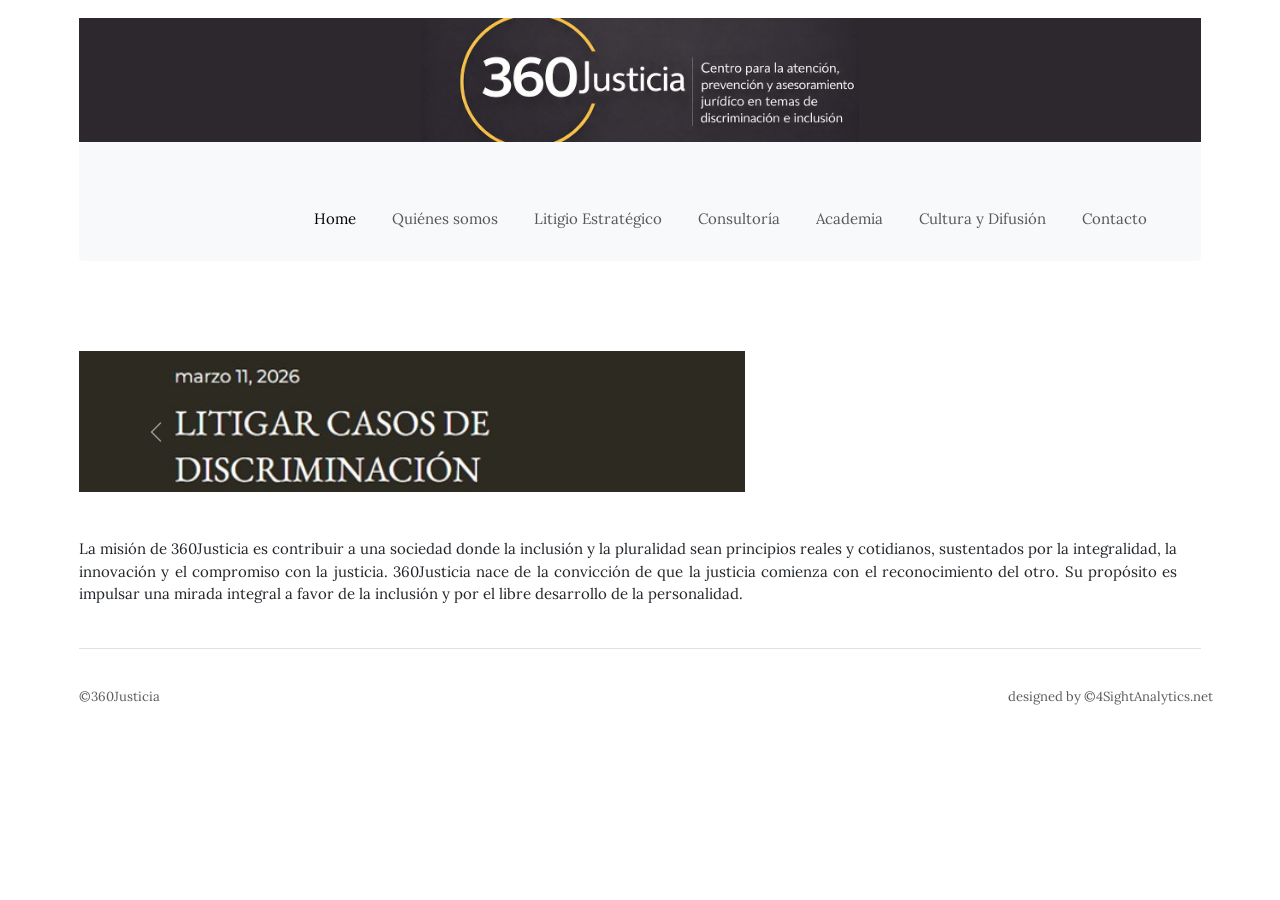
<file: index.html>
<!doctype html>
<html lang="es">
  <head>
    <meta charset="utf-8" />
    <meta name="viewport" content="width=device-width, initial-scale=1" />
    <title>360Justicia</title>

    <link
      href="https://cdn.jsdelivr.net/npm/bootstrap@5.3.8/dist/css/bootstrap.min.css"
      rel="stylesheet"
      integrity="sha384-sRIl4kxILFvY47J16cr9ZwB07vP4J8+LH7qKQnuqkuIAvNWLzeN8tE5YBujZqJLB"
      crossorigin="anonymous"
    />
      <!-- Google Font: Lora -->
    <link href="https://fonts.googleapis.com/css2?family=Lora:ital,wght@0,400;0,700;1,400&display=swap" rel="stylesheet">
    <link rel="stylesheet" href="css/styles.css" />
  </head>

  <body
    data-bs-spy="scroll"
    data-bs-target="#topNav"
    data-bs-offset="100"
    tabindex="0"  
  >
    <!--
    <div class="construction-banner">
      ¡En construcción!
    </div>
    -->
    <div class="container">
      <!-- Top bar: brand + logo -->
      <header class="main-header d-flex justify-content-center align-items-center card-body">
        <img src="img/360J_Header_Grafito.png" alt="Logo de 360Justicia" class="header-logo" />
      </header>

      <!-- Menu -->
      <nav
        id="topNav"
        class="navbar navbar-expand-lg navbar-light bg-light rounded mb-4 px-3"
      >
        <a
          class="navbar-brand d-flex align-items-center gap-2"
          href="index.html"
        >
          <span class="fw-semibold"></span>
        </a>

        <button
          class="navbar-toggler"
          type="button"
          data-bs-toggle="collapse"
          data-bs-target="#mainNav"
          aria-controls="mainNav"
          aria-expanded="false"
          aria-label="Toggle navigation"
        >
          <span class="navbar-toggler-icon"></span>
        </button>

        <div class="collapse navbar-collapse" id="mainNav">
          <ul class="navbar-nav ms-auto">
            <li class="nav-item">
              <a class="nav-link active" href="index.html">Home</a>
            </li>
            <li class="nav-item">
              <a class="nav-link" href="QuienesSomos/quienes_somos.html"
                >Quiénes somos</a
              >
            </li>
            <li class="nav-item">
              <a class="nav-link" href="services/Litigio_Estrategico.html"
                >Litigio Estratégico</a
              >
            </li>
            <li class="nav-item">
              <a class="nav-link" href="services/Consultoria.html"
                >Consultoría</a
              >
            </li>
            <li class="nav-item">
              <a class="nav-link" href="services/Academia.html">Academia</a>
            </li>
            <li class="nav-item">
              <a class="nav-link" href="services/Cultura.html"
                >Cultura y Difusión</a
              >
            </li>
            <li class="nav-item">
              <a class="nav-link" href="QuienesSomos/contacto.html">Contacto</a>
            </li>
          </ul>
        </div>
      </nav>

      <!-- Content -->
      <main>
        <section id="quienes-somos" class="py-5">


          <!-- <div class="row justify-content-center">-->
          <div class="card-body">
            <div class="col-12 ">
              <!--<img
                src="../img/socios_abajo.jpeg"
                alt="Alfonso García Castillo, Geraldina González de la Vega Hernández y René González de la Vega"
                class="float-start me-3 mb-2"
                style="width: 160px; height: auto; border-radius: 8px"
              /> -->
                  
              <!--Carousell-->

              <div id="carouselExampleAutoplaying" class="carousel slide col-12" data-bs-ride="carousel">
                <div class="carousel-inner">
                  <div class="carousel-item active">
                    <a href="https://360justicia.blogspot.com/2026/03/litigar-casos-de-discriminacion.html" target="_blank">
                      <img src="img/carousel1.jpg" class="d-block carousel-img" alt="carousel1">
                    </a>
                  </div>
                  <div class="carousel-item">
                  <a href="https://360justicia.blogspot.com/2026/03/que-liberalismo_50.html" target="_blank">  
                    <img src="img/carousel2.jpg" class="d-block carousel-img" alt="carousel2">
                  </a>
                  </div>
                  <div class="carousel-item">
                  <a href="https://360justicia.blogspot.com" target="_blank">
                    <img src="img/carousel3.jpg" class="d-block carousel-img" alt="carousel3">
                  </a>  
                  </div>
                </div>
                <button class="carousel-control-prev" type="button" data-bs-target="#carouselExampleAutoplaying" data-bs-slide="prev">
                  <span class="carousel-control-prev-icon" aria-hidden="true"></span>
                  <span class="visually-hidden">Previous</span>
                </button>
                <button class="carousel-control-next" type="button" data-bs-target="#carouselExampleAutoplaying" data-bs-slide="next">
                  <span class="carousel-control-next-icon" aria-hidden="true"></span>
                  <span class="visually-hidden">Next</span>
                </button>
              </div>
              <!--Fin Carousell--> 

              </b>
              <!--
              <h2>360Justicia</h2>
              -->
              <p class="mt-4" style="text-align: justify;">
                La misión de 360Justicia es contribuir a una sociedad donde la
                inclusión y la pluralidad sean principios reales y cotidianos,
                sustentados por la integralidad, la innovación y el compromiso
                con la justicia. 360Justicia nace de la convicción de que la
                justicia comienza con el reconocimiento del otro. Su propósito
                es impulsar una mirada integral a favor de la inclusión y por el
                libre desarrollo de la personalidad.
              </p>
            </div>
          </div>
        </section>
      </main> 
      <footer class="py-4 border-top d-flex align-items-center text-muted">
        <div class="col-6 text-start">
          <small>©360Justicia</small>
        </div>
        <div class="col-6 text-end">
          <small>designed by ©4SightAnalytics.net</small>
        </div>
      </footer>
    </div>

    <!-- Bootstrap JS (needed for navbar toggler + scrollspy) -->
    <script
      src="https://cdn.jsdelivr.net/npm/bootstrap@5.3.8/dist/js/bootstrap.bundle.min.js"
      integrity="sha384-FKyoEForCGlyvwx9Hj09JcYn3nv7wiPVlz7YYwJrWVcXK/BmnVDxM+D2scQbITxI"
      crossorigin="anonymous">
    </script>
  </body>
</html>
</file>
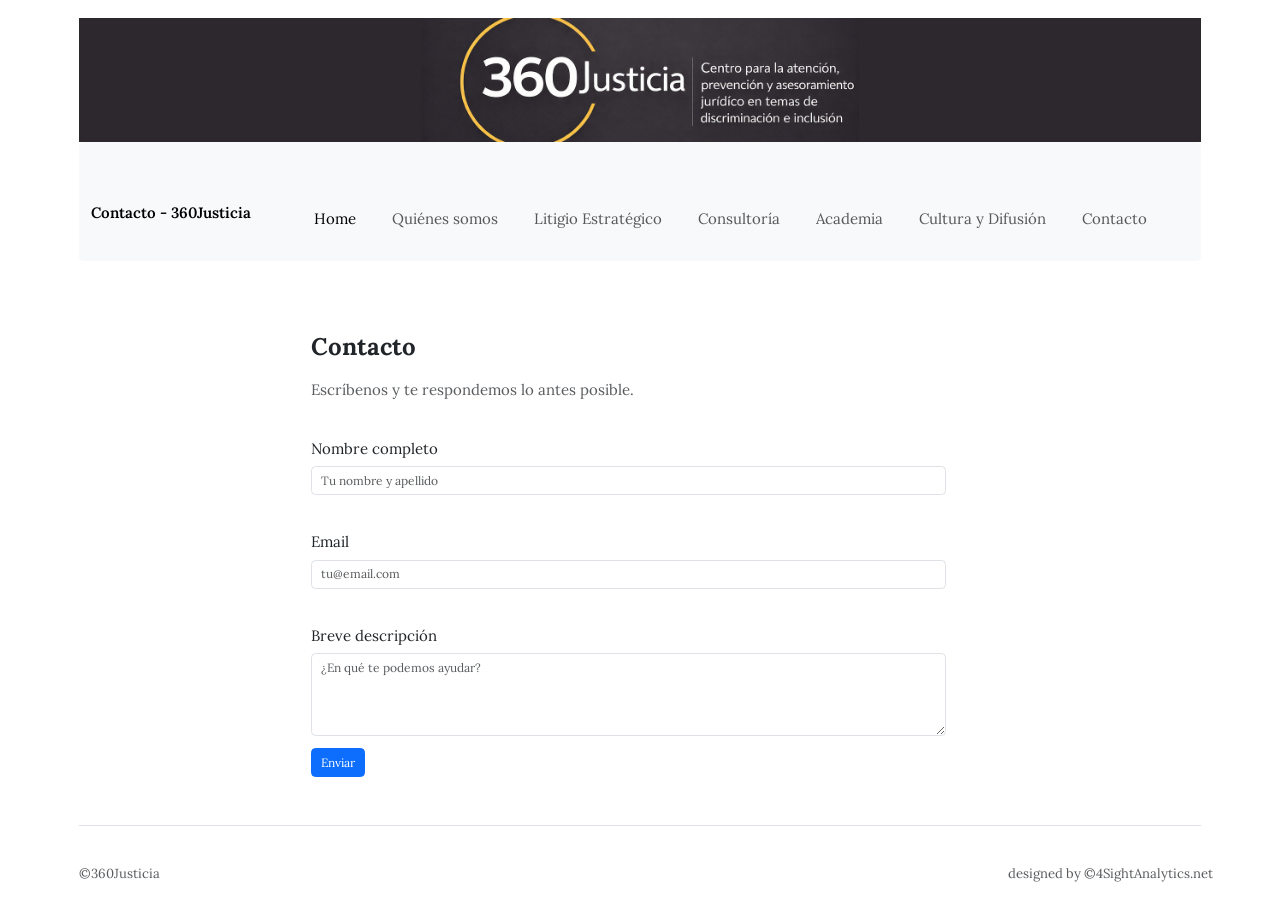
<file: QuienesSomos/contacto.html>
<!doctype html>
<html lang="es">
  <head>
    <meta charset="utf-8" />
    <meta name="viewport" content="width=device-width, initial-scale=1" />
    <title>Contacto - 360Justicia</title>
    <link
      href="https://cdn.jsdelivr.net/npm/bootstrap@5.3.8/dist/css/bootstrap.min.css"
      rel="stylesheet"
      integrity="sha384-sRIl4kxILFvY47J16cr9ZwB07vP4J8+LH7qKQnuqkuIAvNWLzeN8tE5YBujZqJLB"
      crossorigin="anonymous"
    />
    <link href="https://fonts.googleapis.com/css2?family=Lora&display=swap" rel="stylesheet">
    <link rel="stylesheet" href="../css/styles.css" />
  </head>

  <body
    data-bs-spy="scroll"
    data-bs-target="#topNav"
    data-bs-offset="100"
    tabindex="0"
  >
    <div class="container">
      <!-- Top bar: brand + logo -->    
             <!--
      <header
        class="d-flex justify-content-center align-items-center"
        style="background-color: #2C282E; height: 124px;"
      >
        <a
          class="navbar-brand fs-1 fw-semibold text-decoration-none"
          href="index.html"
        ></a>

        <img
          src="../img/360J_Header_Grafito.png"
          alt="Logo de 360Justicia"
          style="height: 100%; width: auto; display: block;"
        />
      </header>      
      -->

      <header class="main-header d-flex justify-content-center align-items-center">
        <img src="../img/360J_Header_Grafito.png" alt="Logo de 360Justicia" class="header-logo" />
      </header>
      <!-- Menu -->
      <nav
        id="topNav"
        class="navbar navbar-expand-lg navbar-light bg-light rounded mb-4 px-3"
      >
        <a
          class="navbar-brand d-flex align-items-center gap-2"
          href="../index.html"
        >
          <span class="fw-semibold">Contacto - 360Justicia</span>
        </a>

        <button
          class="navbar-toggler"
          type="button"
          data-bs-toggle="collapse"
          data-bs-target="#mainNav"
          aria-controls="mainNav"
          aria-expanded="false"
          aria-label="Toggle navigation"
        >
          <span class="navbar-toggler-icon"></span>
        </button>

        <div class="collapse navbar-collapse" id="mainNav">
          <ul class="navbar-nav ms-auto">
            <li class="nav-item">
              <a class="nav-link active" href="../index.html">Home</a>
            </li>
            <li class="nav-item">
              <a class="nav-link" href="../QuienesSomos/quienes_somos.html"
                >Quiénes somos</a
              >
            </li>
            <li class="nav-item">
              <a class="nav-link" href="../services/Litigio_Estrategico.html"
                >Litigio Estratégico</a
              >
            </li>
            <li class="nav-item">
              <a class="nav-link" href="../services/Consultoria.html"
                >Consultoría</a
              >
            </li>
            <li class="nav-item">
              <a class="nav-link" href="../services/Academia.html">Academia</a>
            </li>
            <li class="nav-item">
              <a class="nav-link" href="../services/Cultura.html"
                >Cultura y Difusión</a
              >
            <li class="nav-item">
              <a class="nav-link" href="../QuienesSomos/contacto.html"
                >Contacto</a
              >
            </li>
          </ul>
        </div>
      </nav>

      <!-- Content -->
      <main>
        <section id="contacto" class="py-5">
          <div class="row justify-content-center">
            <div class="col-12 col-lg-7">
              <h2 class="mb-3">Contacto</h2>
              <p class="text-muted mb-4">
                Escríbenos y te respondemos lo antes posible.
              </p>

              <!-- Alerts -->
              <div id="formOk" class="alert alert-success d-none" role="alert">
                ¡Gracias! Tu mensaje fue enviado.
              </div>
              <div id="formErr" class="alert alert-danger d-none" role="alert">
                Ups. No se pudo enviar. Intenta de nuevo.
              </div>

              <!-- Formspree: replace XXXXXXXX -->
              <form
                id="contactForm"
                class="needs-validation"
                novalidate
                action="https://formspree.io/f/mvzbnbpo"
                method="POST"
              >
                <div class="mb-3">
                  <label for="nombre" class="form-label">Nombre completo</label>
                  <input
                    type="text"
                    class="form-control"
                    id="nombre"
                    name="nombre"
                    placeholder="Tu nombre y apellido"
                    required
                  />
                  <div class="invalid-feedback">
                    Por favor escribe tu nombre completo.
                  </div>
                </div>

                <div class="mb-3">
                  <label for="email" class="form-label">Email</label>
                  <input
                    type="email"
                    class="form-control"
                    id="email"
                    name="email"
                    placeholder="tu@email.com"
                    required
                  />
                  <div class="invalid-feedback">
                    Por favor escribe un email válido.
                  </div>
                </div>

                <div class="mb-3">
                  <label for="descripcion" class="form-label"
                    >Breve descripción</label
                  >
                  <textarea
                    class="form-control"
                    id="descripcion"
                    name="descripcion"
                    rows="4"
                    placeholder="¿En qué te podemos ayudar?"
                    required
                  ></textarea>
                  <div class="invalid-feedback">
                    Por favor escribe una breve descripción.
                  </div>
                </div>

                <input
                  type="hidden"
                  name="_subject"
                  value="Nuevo mensaje desde 360Justicia"
                />

                <button id="sendBtn" type="submit" class="btn btn-primary">
                  Enviar
                </button>
              </form>
            </div>
          </div>
        </section>
      </main>
      <footer class="py-4 border-top d-flex align-items-center text-muted">
        <div class="col-6 text-start">
          <small>©360Justicia</small>
        </div>
        <div class="col-6 text-end">
          <small>designed by ©4SightAnalytics.net</small>
        </div>
      </footer>

    </div>

    <script
      src="https://cdn.jsdelivr.net/npm/bootstrap@5.3.8/dist/js/bootstrap.bundle.min.js"
      integrity="sha384-FKyoEForCGlyvwx9Hj09JcYn3nv7wiPVlz7YYwJrWVcXK/BmnVDxM+D2scQbITxI"
      crossorigin="anonymous"
    ></script>

    <script>
      (() => {
        "use strict";

        const form = document.getElementById("contactForm");
        const ok = document.getElementById("formOk");
        const err = document.getElementById("formErr");
        const btn = document.getElementById("sendBtn");

        form.addEventListener("submit", async (event) => {
          event.preventDefault();

          ok.classList.add("d-none");
          err.classList.add("d-none");

          // Bootstrap validation UI
          if (!form.checkValidity()) {
            event.stopPropagation();
            form.classList.add("was-validated");
            return;
          }

          // Send to Formspree without leaving the page
          btn.disabled = true;

          try {
            const resp = await fetch(form.action, {
              method: "POST",
              body: new FormData(form),
              headers: { Accept: "application/json" },
            });

            if (resp.ok) {
              ok.classList.remove("d-none");
              form.reset();
              form.classList.remove("was-validated");
            } else {
              err.classList.remove("d-none");
              const data = await resp.json().catch(() => null);
              console.log("Formspree error:", resp.status, data);
            }
          } catch (e) {
            err.classList.remove("d-none");
          } finally {
            btn.disabled = false;
          }
        });
      })();
    </script>
  </body>
</html>
</file>
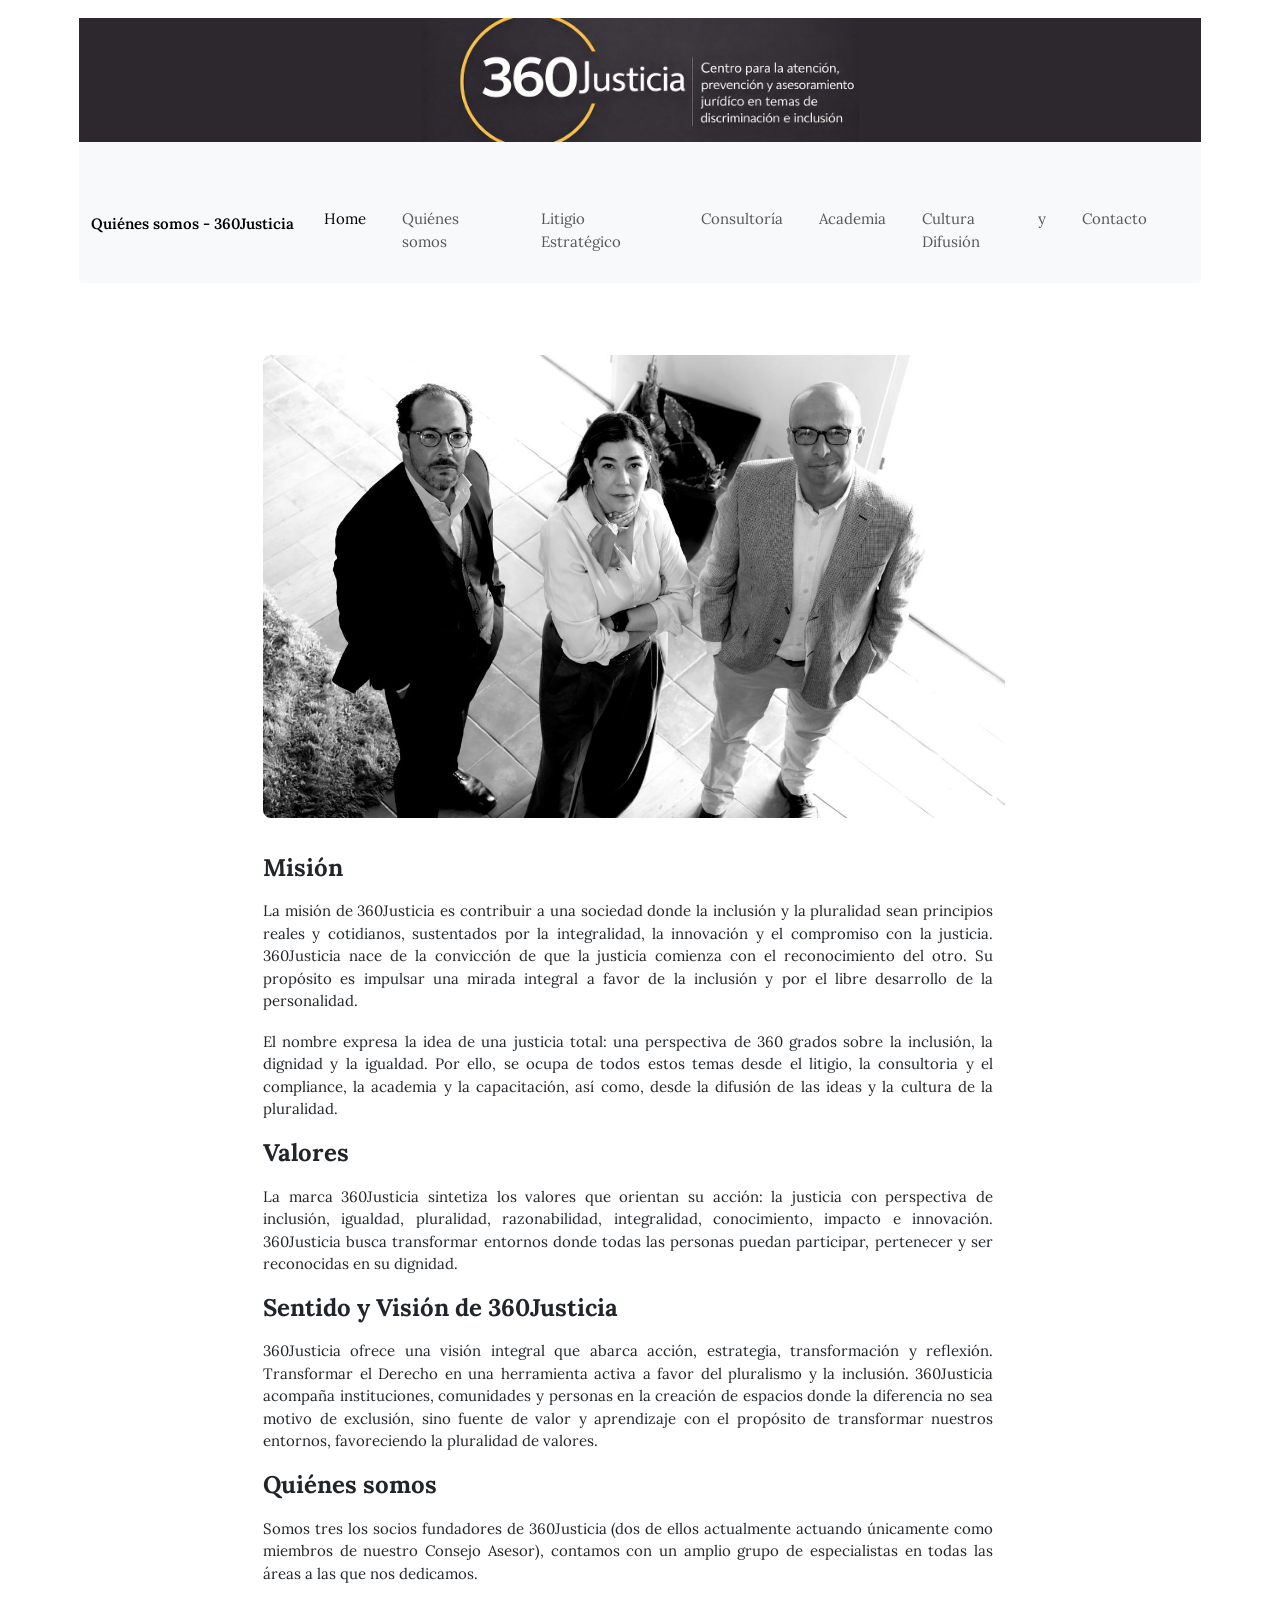
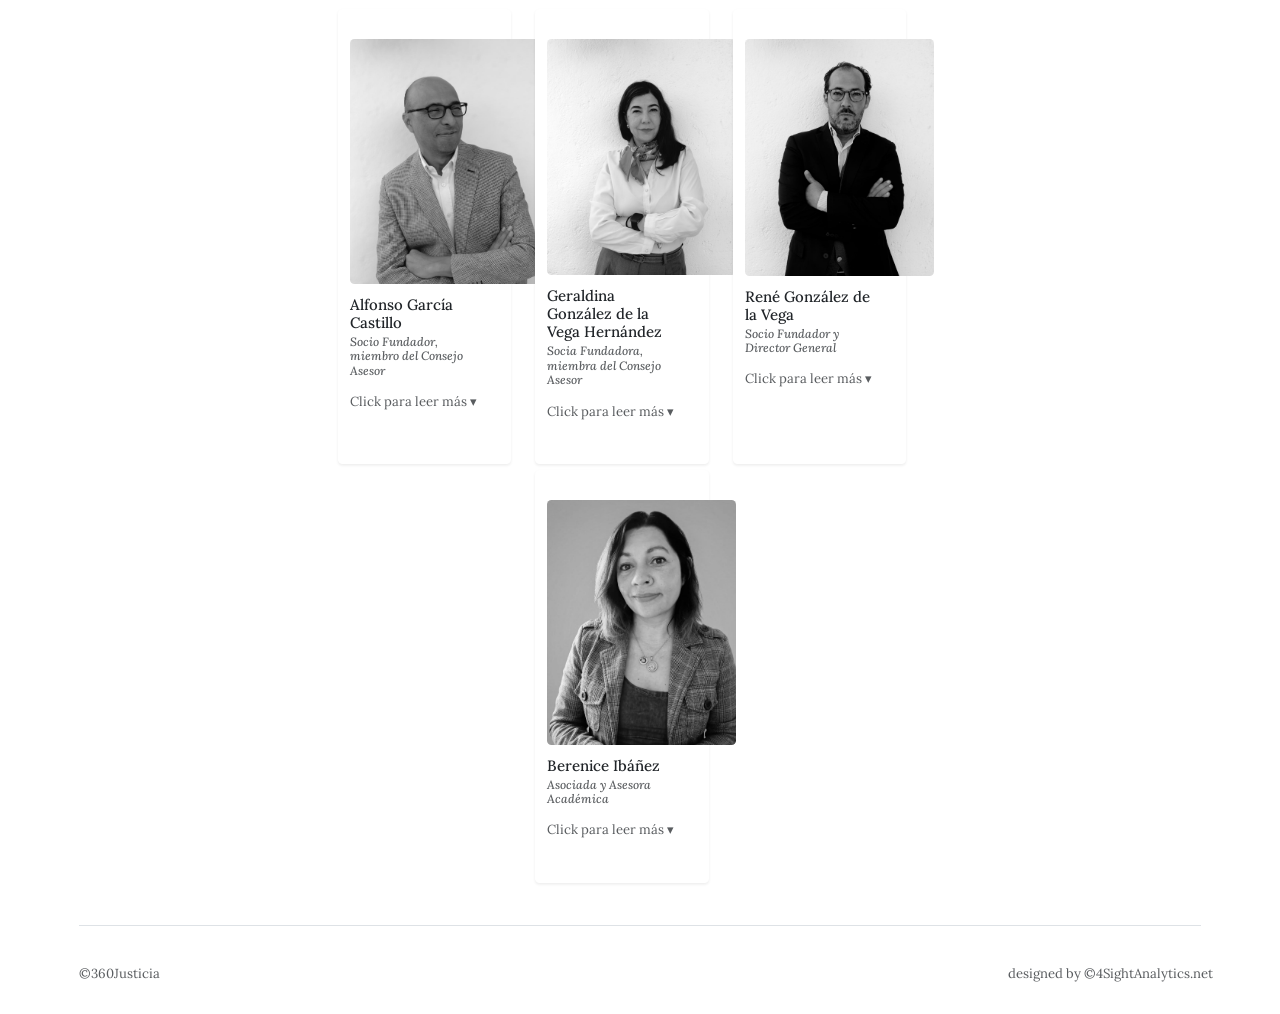
<file: QuienesSomos/quienes_somos.html>
<!doctype html>
<html lang="es">
  <head>
    <meta charset="utf-8" />
    <meta name="viewport" content="width=device-width, initial-scale=1" />
    <title>Quiénes somos - 360Justicia</title>

    <link
      href="https://cdn.jsdelivr.net/npm/bootstrap@5.3.8/dist/css/bootstrap.min.css"
      rel="stylesheet"
      integrity="sha384-sRIl4kxILFvY47J16cr9ZwB07vP4J8+LH7qKQnuqkuIAvNWLzeN8tE5YBujZqJLB"
      crossorigin="anonymous"
    />
    <link href="https://fonts.googleapis.com/css2?family=Lora&display=swap" rel="stylesheet">
    <link rel="stylesheet" href="../css/styles.css" />
    <script src="../js/app.js"></script>
  </head>

  <body
    data-bs-spy="scroll"
    data-bs-target="#topNav"
    data-bs-offset="100"
    tabindex="0"
  >
    <div class="container">

      <header class="main-header d-flex justify-content-center align-items-center">
        <img src="../img/360J_Header_Grafito.png" alt="Logo de 360Justicia" class="header-logo" />
      </header>

      <!-- Menu -->
      <nav
        id="topNav"
        class="navbar navbar-expand-lg navbar-light bg-light rounded mb-4 px-3"
      >
        <a
          class="navbar-brand d-flex align-items-center gap-2"
          href="../index.html"
        >
          <span class="fw-semibold">Quiénes somos - 360Justicia</span>
        </a>

        <button
          class="navbar-toggler"
          type="button"
          data-bs-toggle="collapse"
          data-bs-target="#mainNav"
          aria-controls="mainNav"
          aria-expanded="false"
          aria-label="Toggle navigation"
        >
          <span class="navbar-toggler-icon"></span>
        </button>

        <div class="collapse navbar-collapse" id="mainNav">
          <ul class="navbar-nav ms-auto">
            <li class="nav-item">
              <a class="nav-link active" href="../index.html">Home</a>
            </li>
            <li class="nav-item">
              <a class="nav-link" href="../QuienesSomos/quienes_somos.html"
                >Quiénes somos</a
              >
            </li>
            <li class="nav-item">
              <a class="nav-link" href="../services/Litigio_Estrategico.html"
                >Litigio Estratégico</a
              >
            </li>
            <li class="nav-item">
              <a class="nav-link" href="../services/Consultoria.html"
                >Consultoría</a
              >
            </li>
            <li class="nav-item">
              <a class="nav-link" href="../services/Academia.html">Academia</a>
            </li>
            <li class="nav-item">
              <a class="nav-link" href="../services/Cultura.html"
                >Cultura y Difusión</a
              >
            </li>

            <li class="nav-item">
              <a class="nav-link" href="../QuienesSomos/contacto.html"
                >Contacto</a
              >
            </li>
          </ul>
        </div>
      </nav>
      <!-- Content -->
      <main>
        <section id="quienes-somos" class="py-5">
          <div class="row justify-content-center">
            <div class="col-12 col-lg-8">
              <img
                src="../img/socios_abajo.jpeg"
                alt="Alfonso García Castillo, Geraldina González de la Vega Hernández y René González de la Vega"
                class="float-start me-3 mb-5 mt-4 d-block w-100"
                style="width: 300px; height: auto; border-radius: 8px"
              /> 
              <h2>Misión</h2>
              <p class="card-text">
                La misión de 360Justicia es contribuir a una sociedad donde la
                inclusión y la pluralidad sean principios reales y cotidianos,
                sustentados por la integralidad, la innovación y el compromiso
                con la justicia. 360Justicia nace de la convicción de que la
                justicia comienza con el reconocimiento del otro. Su propósito
                es impulsar una mirada integral a favor de la inclusión y por el
                libre desarrollo de la personalidad.
              </p>

              <p class="card-text">
                El nombre expresa la idea de una justicia total: una perspectiva
                de 360 grados sobre la inclusión, la dignidad y la igualdad. Por
                ello, se ocupa de todos estos temas desde el litigio, la
                consultoria y el compliance, la academia y la capacitación, así
                como, desde la difusión de las ideas y la cultura de la
                pluralidad.
              </p>
              <h2>Valores</h2>
              <p class="card-text">
                La marca 360Justicia sintetiza los valores que orientan su
                acción: la justicia con perspectiva de inclusión, igualdad,
                pluralidad, razonabilidad, integralidad, conocimiento, impacto e
                innovación. 360Justicia busca transformar entornos donde todas
                las personas puedan participar, pertenecer y ser reconocidas en
                su dignidad.
              </p>
              <h2>Sentido y Visión de 360Justicia</h2>
              <p class="card-text">
                360Justicia ofrece una visión integral que abarca acción,
                estrategia, transformación y reflexión. Transformar el Derecho
                en una herramienta activa a favor del pluralismo y la inclusión.
                360Justicia acompaña instituciones, comunidades y personas en la
                creación de espacios donde la diferencia no sea motivo de
                exclusión, sino fuente de valor y aprendizaje con el propósito
                de transformar nuestros entornos, favoreciendo la pluralidad de
                valores.
              </p>
              <h2>Quiénes somos</h2>
              <p class="card-text">
                Somos tres los socios fundadores de 360Justicia (dos de ellos
                actualmente actuando únicamente como miembros de nuestro Consejo
                Asesor), contamos con un amplio grupo de especialistas en todas
                las áreas a las que nos dedicamos.
              </p>
              <div class="row g-0 text-center justify-content-center">

                <!-- Alfonso García Castillo -->
                <div class="col-12 col-md-3">
                  <div class="card h-100 border-0 shadow-sm team-card" onclick="toggleBio('bio-agc', this)" style="cursor: pointer;">
                    <div class="card-body">
                      <img src="../img/AGC.jpeg" alt="Alfonso García Castillo" class="team-img">
                      <h3 class="card-title h5">Alfonso García Castillo</h3>
                      <h4 class="card-subtitle h6 text-muted mb-3">Socio Fundador, miembro del Consejo Asesor</h4>
                      <small class="text-muted bio-hint">Click para leer más ▾</small>
                    </div>
                  </div>
                </div>
              <!-- Full-width bio panels, outside the row -->
                <div id="bio-agc" class="bio-panel" style="display: none;">
                   <p>
                    El Maestro García Castillo es abogado especializado en derechos
                    humanos, con más de veinte años de experiencia en la defensa,
                    promoción y protección de derechos fundamentales desde diversos
                    ámbitos. Ha trabajado para organizaciones de la sociedad civil,
                    como Amnistía Internacional y el Centro de Derechos Humanos Fray
                    Francisco de Vitoria, así como en organismos públicos autónomos
                    e instituciones gubernamentales, entre ellos, la Comisión de
                    Derechos Humanos de la Ciudad de México y el Consejo para
                    Prevenir y Eliminar la Discriminación de la Ciudad de México
                    (COPRED).
                   </p>
                   <p>
                    Su trayectoria le ha permitido conocer de manera
                    profunda de defensa y protección de derechos humanos,
                    especialmente en la atención a grupos en situación de vulnerabilidad en los
                    ámbitos privado y gubernamental.
                   </p> 
                </div>
                <!-- Geraldina González de la Vega -->
                <div class="col-12 col-md-3">
                  <div class="card h-100 border-0 shadow-sm team-card" onclick="toggleBio('bio-ggvh', this)" style="cursor: pointer;">
                    <div class="card-body">
                      <img src="../img/GGVH.jpeg" alt="Geraldina González de la Vega" class="team-img">
                      <h3 class="card-title h5">Geraldina González de la Vega Hernández</h3>
                      <h4 class="card-subtitle h6 text-muted mb-3">Socia Fundadora, miembra del Consejo Asesor</h4>
                      <small class="text-muted bio-hint">Click para leer más ▾</small>
                    </div>
                  </div>
                </div>
                <div id="bio-ggvh" class="bio-panel" style="display: none;">
                  <p>
                    La Maestra González de la Vega Hernández es abogada,
                    especialista en derechos humanos, género y no discriminación.
                    Cuenta con más de veinte años de experiencia en el diseño e
                    implementación de políticas públicas, estrategias jurídicas y
                    programas educativos orientados a la igualdad sustantiva. Ha
                    liderado procesos de transformación institucional y social desde
                    el ámbito público y académico, y ha contribuido a avances clave
                    en el reconocimiento de los derechos de las personas LGBTIQ+ y
                    de las mujeres en México y América Latina. 
                  </p>
                  <p>
                    En 360 Justicia,
                    impulsa una visión integral que articula litigio estratégico,
                    consultoría, educación y producción de conocimiento para
                    promover una justicia plena, interseccional y democrática. Desde
                    el 2018 es Presidenta del Consejo para Prevenir y Eliminar la
                    Discriminación de la Ciudad de México.
                  </p>
                </div>

                <!-- René González de la Vega -->
                <div class="col-12 col-md-3">
                  <div class="card h-100 border-0 shadow-sm team-card" onclick="toggleBio('bio-rgvh', this)" style="cursor: pointer;">
                    <div class="card-body">
                      <img src="../img/RGVH.jpeg" alt="René González de la Vega" class="team-img">
                      <h3 class="card-title h5">René González de la Vega</h3>
                      <h4 class="card-subtitle h6 text-muted mb-3">Socio Fundador y Director General</h4>
                      <small class="text-muted bio-hint">Click para leer más ▾</small>
                    </div>
                  </div>
                </div>
                <div id="bio-rgvh" class="bio-panel" style="display: none;">
                <p>El Dr. González de la Vega es abogado y filósofo con una destacada trayectoria en el ámbito jurídico, académico y gubernamental. Doctor en Filosofía por la Universidad Católica de Lovaina y con maestrías en Teoría y Filosofía del Derecho (Academia Europea de Teoría del Derecho, Bruselas) y en Filosofía del Derecho, Moral y Política (Universidad de Alicante). En el sector público ha ocupado cargos de alta responsabilidad, entre ellos, Director General de la Unidad de Gobierno en la Secretaría de Gobernación y Diplomático en la Embajada de México en los Países Bajos.</p>
                <p>En su calidad de Director General de 360Justicia, lidera un proyecto de consultoría jurídica orientado a la construcción de instituciones justas, inclusivas y racionalmente fundamentadas.</p>
                </div>

                <!-- Verenice Varga Ibáñez -->
                <div class="col-12 col-md-3">
                  <div class="card h-100 border-0 shadow-sm team-card" onclick="toggleBio('bio-vvi', this)" style="cursor: pointer;">
                    <div class="card-body">
                      <img src="../img/BVI.jpeg" alt="Berenice Ibáñez" class="team-img">
                      <h3 class="card-title h5">Berenice Ibáñez</h3>
                      <h4 class="card-subtitle h6 text-muted mb-3">Asociada y Asesora Académica</h4>
                      <small class="text-muted bio-hint">Click para leer más ▾</small>
                    </div>
                  </div>
                </div>
                <div id="bio-vvi" class="bio-panel" style="display: none;">
                  <p> Berenice Ibáñez es trabajadora social y maestra en sexualidad y género, 
                    con más de quince años de experiencia en temas de derechos humanos. 
                    Su trayectoria se ha enfocado en el fortalecimiento de capacidades, 
                    la incidencia social y la construcción de entornos más justos e incluyentes.
                  </p> 
                  <p>
                    Ha colaborado con organizaciones de la sociedad civil, como Caracol A.C. y Cauce Ciudadano, 
                    así como con instituciones públicas, entre ellas la Comisión de Derechos Humanos de la Ciudad de México, 
                    el Consejo Nacional para Prevenir la Discriminación, el Sistema de Protección Integral de Niñas, 
                    Niños y Adolescentes, y el Consejo para Prevenir y Eliminar la Discriminación de la Ciudad de México.
                  </p>
                  </p>
                </div>

              </div>
          </div>
        
              <!-- Full-width bio panels, outside the row 
              <div id="bio-agc" class="bio-panel" style="display: none;">
                <p>El Maestro García Castillo es abogado especializado en derechos humanos, con más de veinte años de experiencia en la defensa, promoción y protección de derechos fundamentales desde diversos ámbitos. Ha trabajado para organizaciones de la sociedad civil, como Amnistía Internacional y el Centro de Derechos Humanos Fray Francisco de Vitoria, así como en organismos públicos autónomos e instituciones gubernamentales, entre ellos, la Comisión de Derechos Humanos de la Ciudad de México y el Consejo para Prevenir y Eliminar la Discriminación de la Ciudad de México (COPRED).</p>
              </div>

              <div id="bio-ggvh" class="bio-panel" style="display: none;">
                <p>La Maestra González de la Vega Hernández es abogada, especialista en derechos humanos, género y no discriminación. Cuenta con más de veinte años de experiencia en el diseño e implementación de políticas públicas, estrategias jurídicas y programas educativos orientados a la igualdad sustantiva. Ha liderado procesos de transformación institucional y social desde el ámbito público y académico, y ha contribuido a avances clave en el reconocimiento de los derechos de las personas LGBTIQ+ y de las mujeres en México y América Latina. Desde el 2018 es Presidenta del Consejo para Prevenir y Eliminar la Discriminación de la Ciudad de México.</p>
              </div>

              <div id="bio-rgvh" class="bio-panel" style="display: none;">
                <p>El Dr. González de la Vega es abogado y filósofo con una destacada trayectoria en el ámbito jurídico, académico y gubernamental. Doctor en Filosofía por la Universidad Católica de Lovaina y con maestrías en Teoría y Filosofía del Derecho (Academia Europea de Teoría del Derecho, Bruselas) y en Filosofía del Derecho, Moral y Política (Universidad de Alicante). En el sector público ha ocupado cargos de alta responsabilidad, entre ellos, Director General de la Unidad de Gobierno en la Secretaría de Gobernación y Diplomático en la Embajada de México en los Países Bajos.</p>
                <p>En su calidad de Director General de 360Justicia, lidera un proyecto de consultoría jurídica orientado a la construcción de instituciones justas, inclusivas y racionalmente fundamentadas.</p>
              </div>
              -->
            </div>
        </section>
      </main>
      <footer class="py-4 border-top d-flex align-items-center text-muted">
        <div class="col-6 text-start">
          <small>©360Justicia</small>
        </div>
        <div class="col-6 text-end">
          <small>designed by ©4SightAnalytics.net</small>
        </div>
      </footer>

    </div>

    <script
      src="https://cdn.jsdelivr.net/npm/bootstrap@5.3.8/dist/js/bootstrap.bundle.min.js"
      integrity="sha384-FKyoEForCGlyvwx9Hj09JcYn3nv7wiPVlz7YYwJrWVcXK/BmnVDxM+D2scQbITxI"
      crossorigin="anonymous"
    ></script>

  </body>
</html>
</file>
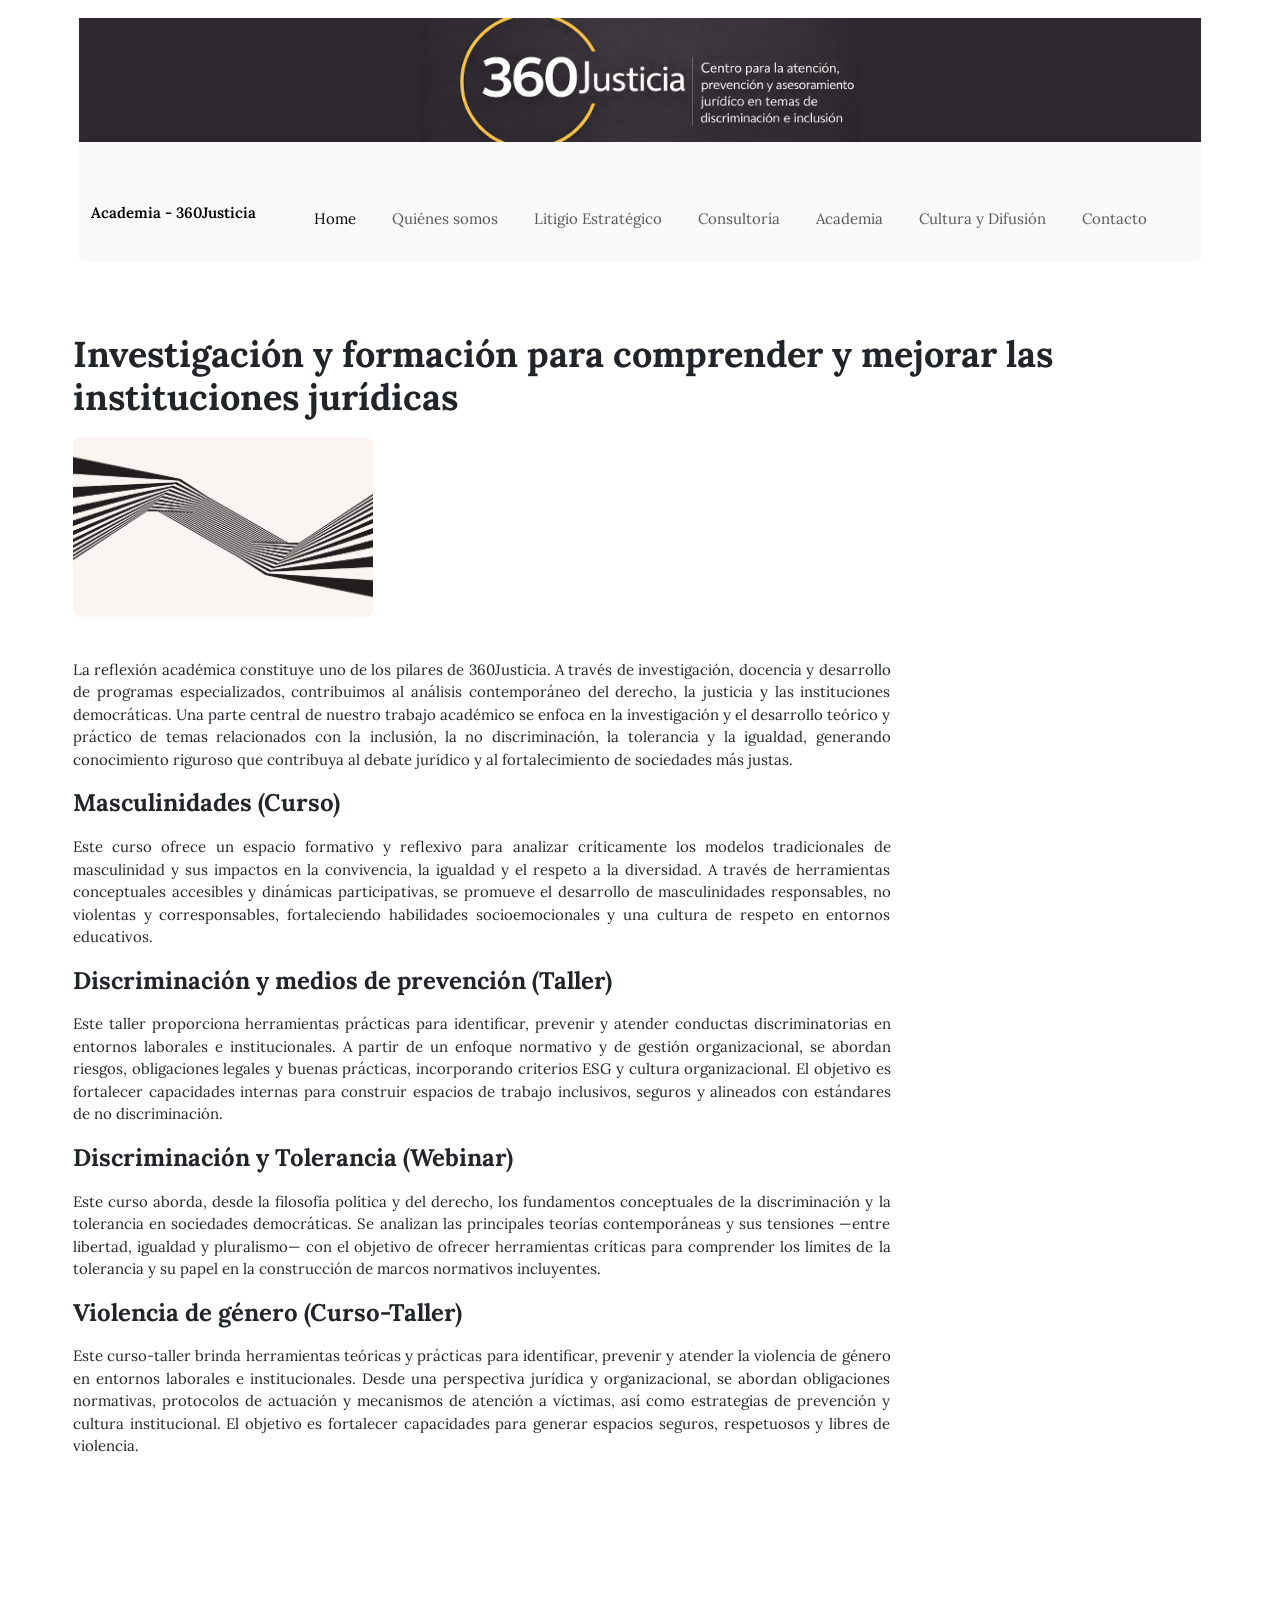
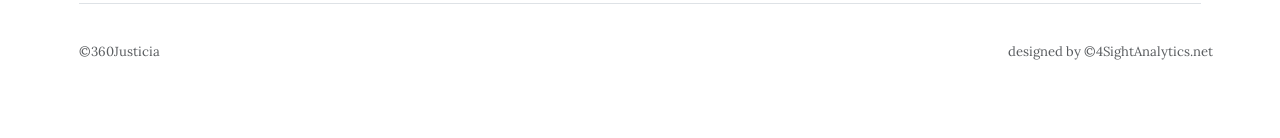
<file: services/Academia.html>
<!doctype html>
<html lang="es">
  <head>
    <meta charset="utf-8" />
    <meta name="viewport" content="width=device-width, initial-scale=1" />
    <title>Academia</title>

    <link
      href="https://cdn.jsdelivr.net/npm/bootstrap@5.3.8/dist/css/bootstrap.min.css"
      rel="stylesheet"
      integrity="sha384-sRIl4kxILFvY47J16cr9ZwB07vP4J8+LH7qKQnuqkuIAvNWLzeN8tE5YBujZqJLB"
      crossorigin="anonymous"
    />
    <link href="https://fonts.googleapis.com/css2?family=Lora&display=swap" rel="stylesheet">
    <link rel="stylesheet" href="../css/styles.css" />

  </head>

  <body
    data-bs-spy="scroll"
    data-bs-target="#topNav"blog
    data-bs-offset="100"
    tabindex="0"
  >
    <div class="container">
      <!-- Top bar: brand + logo -->
      <!--
      <header
        class="d-flex justify-content-center align-items-center"
        style="background-color: #2C282E; height: 124px;"
      >
        <a
          class="navbar-brand fs-1 fw-semibold text-decoration-none"
          href="index.html"
        ></a>

        <img
          src="../img/360J_Header_Grafito.png"
          alt="Logo de 360Justicia"
          style="height: 100%; width: auto; display: block;"
        />
      </header>      
      -->

      <header class="main-header d-flex justify-content-center align-items-center">
        <img src="../img/360J_Header_Grafito.png" alt="Logo de 360Justicia" class="header-logo" />
      </header>
      <!-- Menu -->
      <nav
        id="topNav"
        class="navbar navbar-expand-lg navbar-light bg-light rounded mb-4 px-3"
      >
        <a
          class="navbar-brand d-flex align-items-center gap-2"
          href="../index.html"
        >
          <span class="fw-semibold">Academia - 360Justicia</span>
        </a>

        <button
          class="navbar-toggler"
          type="button"
          data-bs-toggle="collapse"
          data-bs-target="#mainNav"
          aria-controls="mainNav"
          aria-expanded="false"
          aria-label="Toggle navigation"
        >
          <span class="navbar-toggler-icon"></span>
        </button>

        <div class="collapse navbar-collapse" id="mainNav">
          <ul class="navbar-nav ms-auto">
            <li class="nav-item">
              <a class="nav-link active" href="../index.html">Home</a>
            </li>
            <li class="nav-item">
              <a class="nav-link" href="../QuienesSomos/quienes_somos.html"
                >Quiénes somos</a
              >
            </li>
            <li class="nav-item">
              <a class="nav-link" href="../services/Litigio_Estrategico.html"
                >Litigio Estratégico</a
              >
            </li>
            <li class="nav-item">
              <a class="nav-link" href="../services/Consultoria.html"
                >Consultoría</a
              >
            </li>
            <li class="nav-item">
              <a class="nav-link" href="../services/Academia.html">Academia</a>
            </li>
            <li class="nav-item">
              <a class="nav-link" href="../services/Cultura.html"
                >Cultura y Difusión</a
              >
            </li>
            <li class="nav-item">
              <a class="nav-link" href="../QuienesSomos/contacto.html"
                >Contacto</a
              >
            </li>
          </ul>
        </div>
      </nav>

      <!-- Content -->
      <main>
        <section id="academia" class="py-5">
          <div class="row justify-content-center">
            <div class="mb-4">
                <a
                  href="../services/Academia.html"
                  class="text-decoration-none text-dark"
                >
                  <div class="card-body">
                    <h1 class="card-title display-5 fw-bold">Investigación y formación para comprender y mejorar las instituciones jurídicas</h1>                    
                    <div class="row align-items-start g-3">
                      <div class="col-12 col-md-3">
                        <img
                          src="../img/image01.jpeg"
                          alt="Academia y Formación"
                          class="float-start me-3 mb-2 mt-4"
                        style="width: 300px; height: auto; border-radius: 8px"
                        />
                      </div>
                      <div class="col-12 col-md-9">
                        <p class="card-text fs-5 me-3 mb-2 mt-4">
                          La reflexión académica constituye uno de los pilares de 360Justicia.
                          A través de investigación, docencia y desarrollo de programas especializados, 
                          contribuimos al análisis contemporáneo del derecho, la justicia y las instituciones democráticas.
                          Una parte central de nuestro trabajo académico se enfoca en la investigación y 
                          el desarrollo teórico y práctico de temas relacionados con la inclusión,
                          la no discriminación, la tolerancia y la igualdad, generando conocimiento 
                          riguroso que contribuya al debate jurídico y al fortalecimiento de sociedades más justas.
                        </p>
                        <h2 class="card-title fs-2 fw-bold mt- 4">Masculinidades (Curso)</h2>
                        <p class="card-text">
                          Este curso ofrece un espacio formativo y reflexivo para analizar críticamente los modelos 
                          tradicionales de masculinidad y sus impactos en la convivencia, la igualdad y el respeto a 
                          la diversidad. A través de herramientas conceptuales accesibles y dinámicas participativas,
                          se promueve el desarrollo de masculinidades responsables, no violentas y corresponsables,
                          fortaleciendo habilidades socioemocionales y una cultura de respeto en entornos educativos.
                        </p>
                        
                        <h2 class="card-title fs-2 fw-bold mt- 4">Discriminación y medios de prevención (Taller)</h2>
                        <p class="card-text">
                          Este taller proporciona herramientas prácticas para identificar, 
                          prevenir y atender conductas discriminatorias en entornos laborales e 
                          institucionales. A partir de un enfoque normativo y de gestión organizacional, 
                          se abordan riesgos, obligaciones legales y buenas prácticas, incorporando criterios ESG y 
                          cultura organizacional. El objetivo es fortalecer capacidades internas para construir 
                          espacios de trabajo inclusivos, seguros y alineados con estándares de no discriminación.
                        </p>
                        
                        <h2 class="card-title fs-2 fw-bold mt- 4">Discriminación y Tolerancia (Webinar)</h2>
                        <p class="card-text">
                          Este curso aborda, desde la filosofía política y del derecho, los fundamentos conceptuales 
                          de la discriminación y la tolerancia en sociedades democráticas. Se analizan las principales 
                          teorías contemporáneas y sus tensiones —entre libertad, igualdad y pluralismo— con el objetivo 
                          de ofrecer herramientas críticas para comprender los límites de la tolerancia y su papel en la 
                          construcción de marcos normativos incluyentes.
                        </p>

                        <h2 class="card-title fs-2 fw-bold mt- 4">Violencia de género (Curso-Taller)</h2>
                        <p class="card-text">
                          Este curso-taller brinda herramientas teóricas y prácticas para identificar, prevenir y atender 
                          la violencia de género en entornos laborales e institucionales. Desde una perspectiva jurídica y 
                          organizacional, se abordan obligaciones normativas, protocolos de actuación y mecanismos de 
                          atención a víctimas, así como estrategias de prevención y cultura institucional. 
                          El objetivo es fortalecer capacidades para generar espacios seguros, respetuosos y libres de violencia.
                        </p>
                      </div>
                    </div>
                  </div>
            </div>
          </div>
        </section>
      </main>

      <footer class="py-4 border-top d-flex align-items-center text-muted">
        <div class="col-6 text-start">
          <small>©360Justicia</small>
        </div>
        <div class="col-6 text-end">
          <small>designed by ©4SightAnalytics.net</small>
        </div>
      </footer>

    </div>

    <script
      src="https://cdn.jsdelivr.net/npm/bootstrap@5.3.8/dist/js/bootstrap.bundle.min.js"
      integrity="sha384-FKyoEForCGlyvwx9Hj09JcYn3nv7wiPVlz7YYwJrWVcXK/BmnVDxM+D2scQbITxI"
      crossorigin="anonymous"
    ></script>
  </body>
</html>
</file>
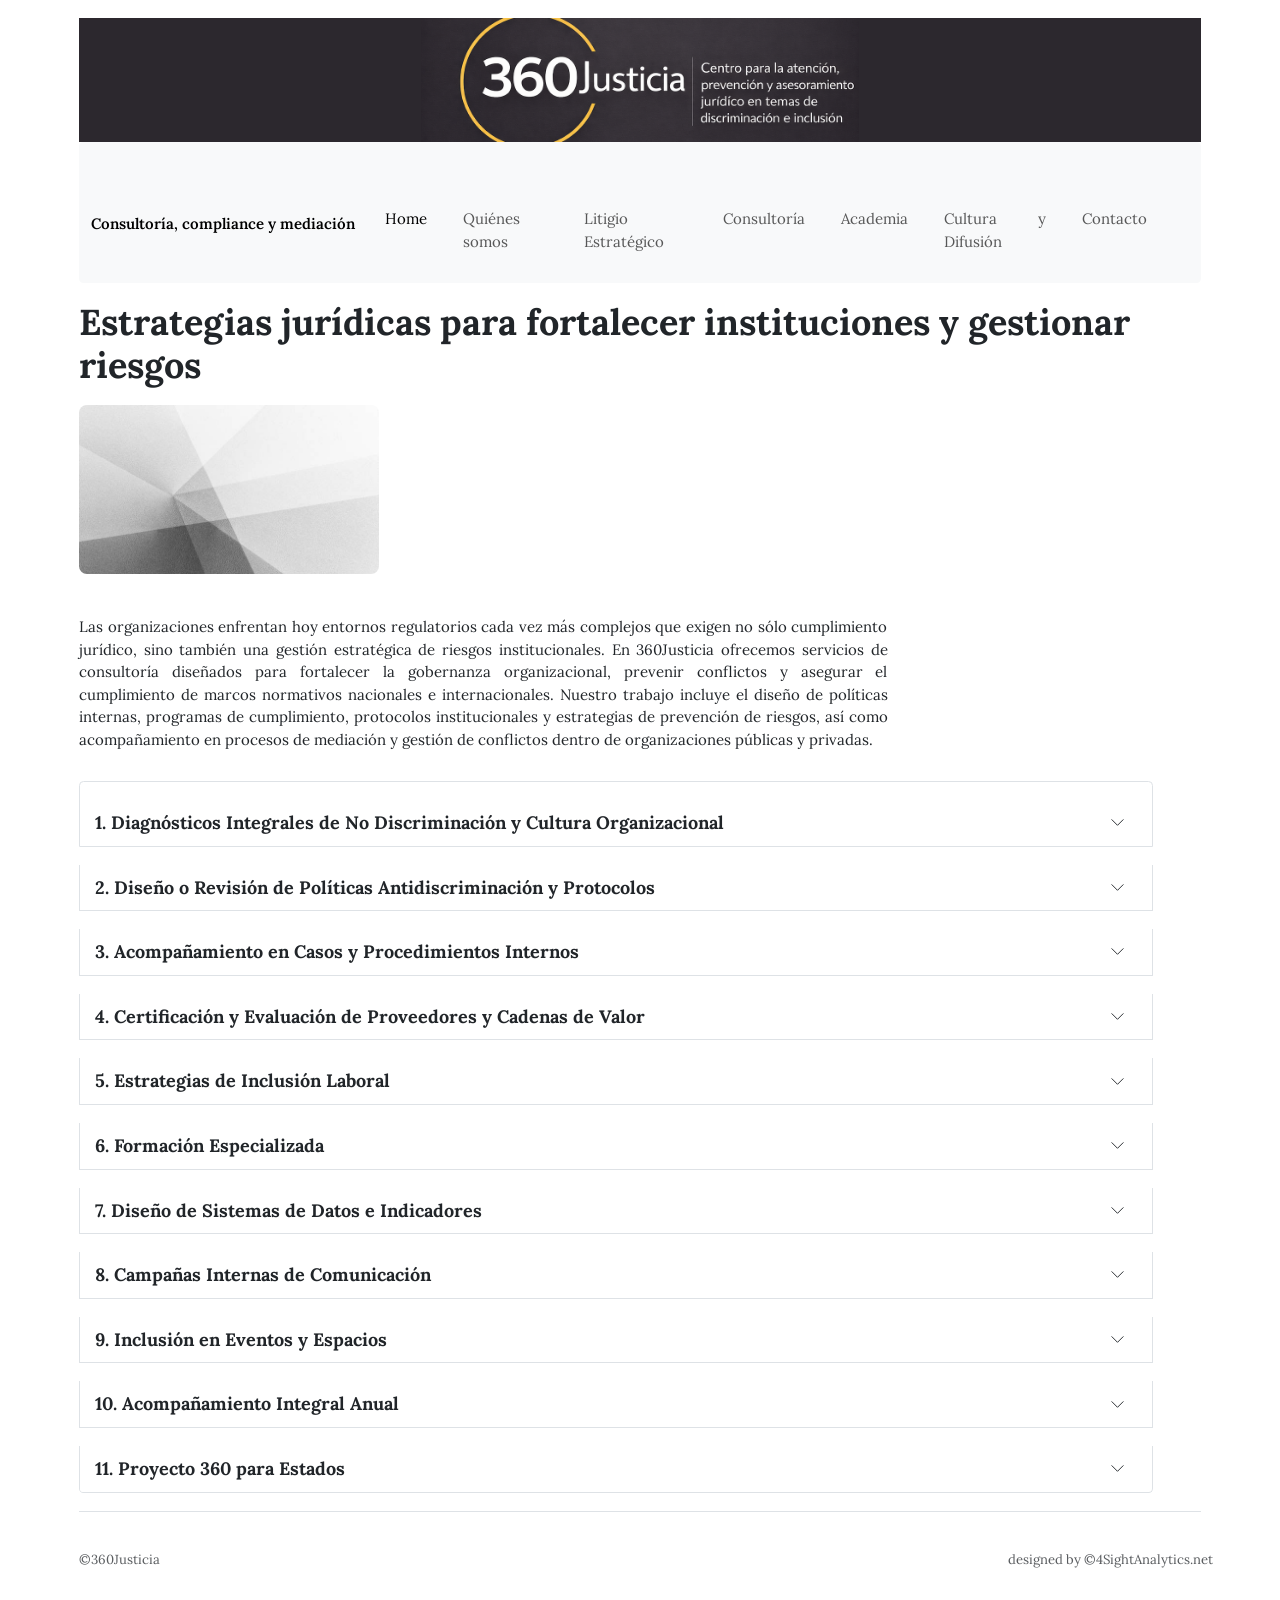
<file: services/Consultoria.html>
<!doctype html>
<html lang="es">
  <head>
    <meta charset="utf-8" />
    <meta name="viewport" content="width=device-width, initial-scale=1" />
    <title>Consultoría - 360Justicia</title>

    <link
      href="https://cdn.jsdelivr.net/npm/bootstrap@5.3.8/dist/css/bootstrap.min.css"
      rel="stylesheet"
      integrity="sha384-sRIl4kxILFvY47J16cr9ZwB07vP4J8+LH7qKQnuqkuIAvNWLzeN8tE5YBujZqJLB"
      crossorigin="anonymous"
    />
    <link href="https://fonts.googleapis.com/css2?family=Lora&display=swap" rel="stylesheet">
    <link rel="stylesheet" href="../css/styles.css" />
  </head>

  <body
    data-bs-spy="scroll"
    data-bs-target="#topNav"
    data-bs-offset="100"
    tabindex="0"
  >
    <div class="container">
      <header class="main-header d-flex justify-content-center align-items-center">
        <img src="../img/360J_Header_Grafito.png" alt="Logo de 360Justicia" class="header-logo" />
      </header>
      <!-- Menu -->
      <nav
        id="topNav"
        class="navbar navbar-expand-lg navbar-light bg-light rounded mb-4 px-3"
      >
        <a
          class="navbar-brand d-flex align-items-center gap-2"
          href="../index.html"
        >
          <span class="fw-semibold">Consultoría, compliance y	mediación</span>
        </a>

        <button
          class="navbar-toggler"
          type="button"
          data-bs-toggle="collapse"
          data-bs-target="#mainNav"
          aria-controls="mainNav"
          aria-expanded="false"
          aria-label="Toggle navigation"
        >
          <span class="navbar-toggler-icon"></span>
        </button>

        <div class="collapse navbar-collapse" id="mainNav">
          <ul class="navbar-nav ms-auto">
            <li class="nav-item">
              <a class="nav-link active" href="../index.html">Home</a>
            </li>
            <li class="nav-item">
              <a class="nav-link" href="../QuienesSomos/quienes_somos.html"
                >Quiénes somos</a
              >
            </li>
            <li class="nav-item">
              <a class="nav-link" href="../services/Litigio_Estrategico.html"
                >Litigio Estratégico</a
              >
            </li>
            <li class="nav-item">
              <a class="nav-link" href="../services/Consultoria.html"
                >Consultoría</a
              >
            </li>
            <li class="nav-item">
              <a class="nav-link" href="../services/Academia.html">Academia</a>
            </li>
            <li class="nav-item">
              <a class="nav-link" href="../services/Cultura.html"
                >Cultura y Difusión</a
              >
            </li>
            <li class="nav-item">
              <a class="nav-link" href="../QuienesSomos/contacto.html"
                >Contacto</a
              >
            </li>
          </ul>
        </div>
      </nav>
      <main>
        <div class="card-body">
          <div class="mb-4">
            <h1 class="card-title display-5 fw-bold">Estrategias jurídicas para fortalecer instituciones y gestionar riesgos</h1>
              <div class="row align-items-start g-3">
                <div class="col-12 col-md-3">
                  <img
                    src="../img/image02.jpeg"
                    alt="360 Justicia Consultoría"
                    class="float-start me-3 mb-2 mt-4"
                    style="width: 300px; height: auto; border-radius: 8px"
                  />
                </div>
              <div class="col-12 col-md-9">
                <p class="card-text fs-5 me-3 mb-2 mt-4" style="text-align: justify;">
                Las organizaciones enfrentan hoy entornos regulatorios cada vez más complejos que exigen no sólo cumplimiento jurídico, sino también una gestión estratégica de riesgos institucionales. En 360Justicia ofrecemos servicios de consultoría diseñados para fortalecer la gobernanza organizacional, prevenir conflictos y asegurar el cumplimiento de marcos normativos nacionales e internacionales.
                Nuestro trabajo incluye el diseño de políticas internas, programas de cumplimiento, protocolos institucionales y estrategias de prevención de riesgos, así como acompañamiento en procesos de mediación y gestión de conflictos dentro de organizaciones públicas y privadas.
                </p>
              </div>  
            </div>  
          <div class="accordion" id="servicesAccordion">

            <div class="accordion-item">
              <h2 class="accordion-header" id="headingOne">
                <button
                  class="accordion-button collapsed fw-bold fs-4"
                  type="button"
                  data-bs-toggle="collapse"
                  data-bs-target="#collapseOne"
                  aria-expanded="false"
                  aria-controls="collapseOne"
                >
                  1. Diagnósticos Integrales de No Discriminación y Cultura Organizacional
                </button>
              </h2>
              <div
                id="collapseOne"
                class="accordion-collapse collapse"
                aria-labelledby="headingOne"
                data-bs-parent="#servicesAccordion"
              >
                <div class="accordion-body">
                  <ul class="mb-0">
                    <li>Mapa de actores y análisis de redes organizacionales</li>
                    <li>Entrevistas y focus groups con colaboradores/as</li>
                    <li>Revisión de políticas, prácticas y cultura organizacional</li>
                    <li>Identificación de riesgos y oportunidades</li>
                    <li>Recomendaciones para roadmap anual de acciones</li>
                    <a href="../pdfs/01_One_Pager- Diagnostico_Express_360Justicia.pdf" target="_blank" rel="noopener noreferrer">
                      <button type="button">Descargar más información</button>
                    </a>

                  </ul>
                </div>
              </div>
            </div>

            <div class="accordion-item">
              <h2 class="accordion-header" id="headingTwo">
                <button
                  class="accordion-button collapsed fw-bold fs-4"
                  type="button"
                  data-bs-toggle="collapse"
                  data-bs-target="#collapseTwo"
                  aria-expanded="false"
                  aria-controls="collapseTwo"
                >
                  2. Diseño o Revisión de Políticas Antidiscriminación y Protocolos
                </button>
              </h2>
              <div
                id="collapseTwo"
                class="accordion-collapse collapse"
                aria-labelledby="headingTwo"
                data-bs-parent="#servicesAccordion"
              >
                <div class="accordion-body">
                  <ul class="mb-0">
                    <li>Protocolos de acoso y hostigamiento sexual</li>
                    <li>Lineamientos para baños y espacios inclusivos</li>
                    <li>Políticas para transición de género</li>
                    <li>Estándares de accesibilidad y ajustes razonables</li>
                    <li>Manuales de convivencia y guías para líderes</li>
                    <a href="../pdfs/02_Protocolo_e Implementacion_360Justicia.pdf" target="_blank" rel="noopener noreferrer">
                      <button type="button">Descargar más información</button>
                    </a>

                  </ul>
                </div>
              </div>
            </div>

            <div class="accordion-item">
              <h2 class="accordion-header" id="headingThree">
                <button
                  class="accordion-button collapsed fw-bold fs-4"
                  type="button"
                  data-bs-toggle="collapse"
                  data-bs-target="#collapseThree"
                  aria-expanded="false"
                  aria-controls="collapseThree"
                >
                  3. Acompañamiento en Casos y Procedimientos Internos
                </button>
              </h2>
              <div
                id="collapseThree"
                class="accordion-collapse collapse"
                aria-labelledby="headingThree"
                data-bs-parent="#servicesAccordion"
              >
                <div class="accordion-body">
                  <ul class="mb-0">
                    <li>Asesoría en investigación interna de casos de discriminación</li>
                    <li>Análisis jurídico y sociocultural del caso</li>
                    <li>Recomendaciones para sanciones, reparaciones y medidas restaurativas</li>
                    <li>Acompañamiento a comités de ética y compliance</li>
                    <a href="../pdfs/03_Atencion_a_Casos_360Justicia.pdf" target="_blank" rel="noopener noreferrer">
                      <button type="button">Descargar más información</button>
                    </a>

                  </ul>
                </div>
              </div>
            </div>

            <div class="accordion-item">
              <h2 class="accordion-header" id="headingFour">
                <button
                  class="accordion-button collapsed fw-bold fs-4"
                  type="button"
                  data-bs-toggle="collapse"
                  data-bs-target="#collapseFour"
                  aria-expanded="false"
                  aria-controls="collapseFour"
                >
                  4. Certificación y Evaluación de Proveedores y Cadenas de Valor
                </button>
              </h2>
              <div
                id="collapseFour"
                class="accordion-collapse collapse"
                aria-labelledby="headingFour"
                data-bs-parent="#servicesAccordion"
              >
                <div class="accordion-body">
                  <ul class="mb-0">
                    <li>Estándares de no discriminación para proveedores</li>
                    <li>Auditorías sociales y evaluación de cumplimiento</li>
                    <li>Integración a criterios ESG</li>
                    <li>Capacitación para equipos de procurement</li>
                    <a href="../pdfs/04_Certificacion Proveedores 360Justicia.pdf" target="_blank" rel="noopener noreferrer">
                      <button type="button">Descargar más información</button>
                    </a>
                  </ul>
                </div>
              </div>
            </div>

            <div class="accordion-item">
              <h2 class="accordion-header" id="headingFive">
                <button
                  class="accordion-button collapsed fw-bold fs-4"
                  type="button"
                  data-bs-toggle="collapse"
                  data-bs-target="#collapseFive"
                  aria-expanded="false"
                  aria-controls="collapseFive"
                >
                  5. Estrategias de Inclusión Laboral
                </button>
              </h2>
              <div
                id="collapseFive"
                class="accordion-collapse collapse"
                aria-labelledby="headingFive"
                data-bs-parent="#servicesAccordion"
              >
                <div class="accordion-body">
                  <ul class="mb-0">
                    <li>Inclusión de mujeres en perimenopausia/menopausia</li>
                    <li>Inclusión LGBTIQ+</li>
                    <li>Inclusión de personas con discapacidad</li>
                    <li>Personas mayores y trabajadores/as cuidadores/as</li>
                    <li>Rediseño de prestaciones y ajustes razonables</li>
                    <a href="../pdfs/05_Estrategias Inclusion Laboral 360Justicia.pdf" target="_blank" rel="noopener noreferrer">
                      <button type="button">Descargar más información</button>
                    </a>
                  </ul>
                </div>
              </div>
            </div>

            <div class="accordion-item">
              <h2 class="accordion-header" id="headingSix">
                <button
                  class="accordion-button collapsed fw-bold fs-4"
                  type="button"
                  data-bs-toggle="collapse"
                  data-bs-target="#collapseSix"
                  aria-expanded="false"
                  aria-controls="collapseSix"
                >
                  6. Formación Especializada
                </button>
              </h2>
              <div
                id="collapseSix"
                class="accordion-collapse collapse"
                aria-labelledby="headingSix"
                data-bs-parent="#servicesAccordion"
              >
                <div class="accordion-body">
                  <ul class="mb-0">
                    <li>Talleres para alta dirección y comités ejecutivos</li>
                    <li>Sensibilización estructural sobre prejuicios, estereotipos y sesgos</li>
                    <li>Toma de decisiones sin discriminar</li>
                    <li>Formación en masculinidades y corresponsabilidad</li>
                    <li>Inclusión en deporte corporativo y eventos</li>
                    <li>Talleres basados en la Carrera de Privilegios</li>
                    <a href="../pdfs/06_Formacion Especializada 360Justicia.pdf" target="_blank" rel="noopener noreferrer">
                      <button type="button">Descargar más información</button>
                    </a>
                  </ul>
                </div>
              </div>
            </div>

            <div class="accordion-item">
              <h2 class="accordion-header" id="headingSeven">
                <button
                  class="accordion-button collapsed fw-bold fs-4"
                  type="button"
                  data-bs-toggle="collapse"
                  data-bs-target="#collapseSeven"
                  aria-expanded="false"
                  aria-controls="collapseSeven"
                >
                  7. Diseño de Sistemas de Datos e Indicadores
                </button>
              </h2>
              <div
                id="collapseSeven"
                class="accordion-collapse collapse"
                aria-labelledby="headingSeven"
                data-bs-parent="#servicesAccordion"
              >
                <div class="accordion-body">
                  <ul class="mb-0">
                    <li>Encuestas de clima laboral</li>
                    <li>Medición de brechas salariales y de promoción</li>
                    <li>Auditoría de género e indicadores trimestrales</li>
                    <li>Dashboards de riesgos y alertas internas</li>
                    <a href="../pdfs/07_Datos_e_Indicadores_360Justicia.pdf" target="_blank" rel="noopener noreferrer">
                      <button type="button">Descargar más información</button>
                    </a> 
                  </ul>
                </div>
              </div>
            </div>

            <div class="accordion-item">
              <h2 class="accordion-header" id="headingEight">
                <button
                  class="accordion-button collapsed fw-bold fs-4"
                  type="button"
                  data-bs-toggle="collapse"
                  data-bs-target="#collapseEight"
                  aria-expanded="false"
                  aria-controls="collapseEight"
                >
                  8. Campañas Internas de Comunicación
                </button>
              </h2>
              <div
                id="collapseEight"
                class="accordion-collapse collapse"
                aria-labelledby="headingEight"
                data-bs-parent="#servicesAccordion"
              >
                <div class="accordion-body">
                  <ul class="mb-0">
                    <li>Narrativa institucional antidiscriminación</li>
                    <li>Revisión de campañas y mensajes</li>
                    <li>Diseño de storytelling inclusivo</li>
                    <li>Campañas para fechas clave (8M, 17 Mayo, 28 Junio, 25N, discapacidad)</li>
                    <a href="../pdfs/08_Campanas Comunicacion 360Justicia.pdf" target="_blank" rel="noopener noreferrer">
                      <button type="button">Descargar más información</button>
                    </a>
                  </ul>
                </div>
              </div>
            </div>

            <div class="accordion-item">
              <h2 class="accordion-header" id="headingNine">
                <button
                  class="accordion-button collapsed fw-bold fs-4"
                  type="button"
                  data-bs-toggle="collapse"
                  data-bs-target="#collapseNine"
                  aria-expanded="false"
                  aria-controls="collapseNine"
                >
                  9. Inclusión en Eventos y Espacios
                </button>
              </h2>
              <div
                id="collapseNine"
                class="accordion-collapse collapse"
                aria-labelledby="headingNine"
                data-bs-parent="#servicesAccordion"
              >
                <div class="accordion-body">
                  <ul class="mb-0">
                    <li>Protocolos de inclusión y seguridad</li>
                    <li>Estándares de accesibilidad en eventos corporativos</li>
                    <li>Lineamientos para baños y señalizaciones</li>
                    <li>Capacitación para staff de eventos</li>
                    <a href="../pdfs/09_Inclusion_Eventos_Espacios_360Justicia.pdf" target="_blank" rel="noopener noreferrer">
                      <button type="button">Descargar más información</button>
                    </a>
                  </ul>
                </div>
              </div>
            </div>

            <div class="accordion-item">
              <h2 class="accordion-header" id="headingTen">
                <button
                  class="accordion-button collapsed fw-bold fs-4"
                  type="button"
                  data-bs-toggle="collapse"
                  data-bs-target="#collapseTen"
                  aria-expanded="false"
                  aria-controls="collapseTen"
                >
                  10. Acompañamiento Integral Anual
                </button>
              </h2>
              <div
                id="collapseTen"
                class="accordion-collapse collapse"
                aria-labelledby="headingTen"
                data-bs-parent="#servicesAccordion"
              >
                <div class="accordion-body">
                  <ul class="mb-0">
                    <li>Diagnóstico + política interna + indicadores</li>
                    <li>Formación continua</li>
                    <li>Asesoría trimestral</li>
                    <li>Evaluación anual de avances y roadmap actualizado</li>
                    <a href="../pdfs/10_Acompanamiento_Anual_360Justicia.pdf" target="_blank" rel="noopener noreferrer">
                      <button type="button">Descargar más información</button>
                    </a>
                  </ul>
                </div>
              </div>
            </div>

            <div class="accordion-item">
              <h2 class="accordion-header" id="headingEleven">
                <button
                  class="accordion-button collapsed fw-bold fs-4"
                  type="button"
                  data-bs-toggle="collapse"
                  data-bs-target="#collapseEleven"
                  aria-expanded="false"
                  aria-controls="collapseEleven"
                >
                  11. Proyecto 360 para Estados
                </button>
              </h2>
              <div
                id="collapseEleven"
                class="accordion-collapse collapse"
                aria-labelledby="headingEleven  "
                data-bs-parent="#servicesAccordion"
              >
                <div class="accordion-body">
                  <ul class="mb-0">
                    <li>Diseño normativo e institucional</li>
                    <li>Modelos operativos y protocolos</li>
                    <li>Programa Estatal para la Igualdad y No Discriminación (PEIND)</li>
                    <li>Acompañamiento para el arranque operativo</li>
                    <a href="../pdfs/11_Proyecto_360_para_Estados .pdf" target="_blank" rel="noopener noreferrer">
                      <button type="button">Descargar más información</button>
                    </a>
                  </ul>
                </div>
              </div>
            </div>

          </div>
        </div>
      </main>


      <footer class="py-4 border-top d-flex align-items-center text-muted">
        <div class="col-6 text-start">
          <small>©360Justicia</small>
        </div>
        <div class="col-6 text-end">
          <small>designed by ©4SightAnalytics.net</small>
        </div>
      </footer>
    </div>
    <script
      src="https://cdn.jsdelivr.net/npm/bootstrap@5.3.8/dist/js/bootstrap.bundle.min.js"
      integrity="sha384-FKyoEForCGlyvwx9Hj09JcYn3nv7wiPVlz7YYwJrWVcXK/BmnVDxM+D2scQbITxI"
      crossorigin="anonymous"
        .accordion-button {
            font-weight: 700;
            font-size: 1.3rem;
        }

        .accordion-body ul li {
          margin-bottom: 0.5rem;
        }
    ></script>
  </body>
</html>
</file>
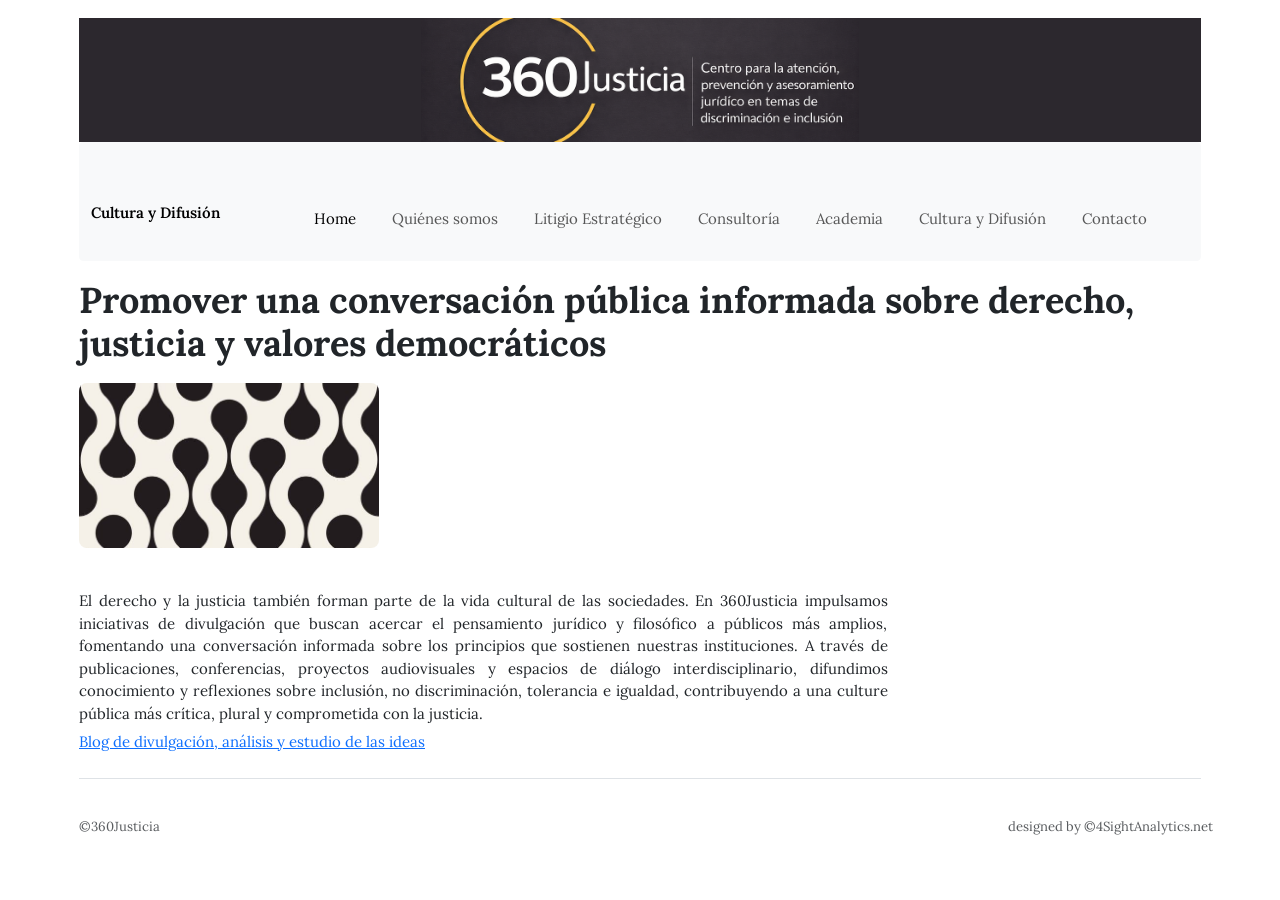
<file: services/Cultura.html>
<!doctype html>
<html lang="es">
  <head>
    <meta charset="utf-8" />
    <meta name="viewport" content="width=device-width, initial-scale=1" />
    <title>Academia - 360Justicia</title>

    <link
      href="https://cdn.jsdelivr.net/npm/bootstrap@5.3.8/dist/css/bootstrap.min.css"
      rel="stylesheet"
      integrity="sha384-sRIl4kxILFvY47J16cr9ZwB07vP4J8+LH7qKQnuqkuIAvNWLzeN8tE5YBujZqJLB"
      crossorigin="anonymous"
    />
    <link href="https://fonts.googleapis.com/css2?family=Lora&display=swap" rel="stylesheet">
    <link rel="stylesheet" href="../css/styles.css" />
  </head>

  <body
    data-bs-spy="scroll"
    data-bs-target="#topNav"
    data-bs-offset="100"
    tabindex="0"
  >

    <div class="container">
      <!-- Top bar: brand + logo -->
      <header class="main-header d-flex justify-content-center align-items-center card-body">
        <img src="../img/360J_Header_Grafito.png" alt="Logo de 360Justicia" class="header-logo" />
      </header>

      <!-- Menu -->
      <nav
        id="topNav"
        class="navbar navbar-expand-lg navbar-light bg-light rounded mb-4 px-3"
      >
        <a
          class="navbar-brand d-flex align-items-center gap-2"
          href="index.html"
        >
          <span class="fw-semibold">Cultura y Difusión</span>
        </a>

        <button
          class="navbar-toggler"
          type="button"
          data-bs-toggle="collapse"
          data-bs-target="#mainNav"
          aria-controls="mainNav"
          aria-expanded="false"
          aria-label="Toggle navigation"
        >
          <span class="navbar-toggler-icon"></span>
        </button>

        <div class="collapse navbar-collapse" id="mainNav">
          <ul class="navbar-nav ms-auto">
            <li class="nav-item">
              <a class="nav-link active" href="../index.html">Home</a>
            </li>
            <li class="nav-item">
              <a class="nav-link" href="../QuienesSomos/quienes_somos.html"
                >Quiénes somos</a
              >
            </li>
            <li class="nav-item">
              <a class="nav-link" href="../services/Litigio_Estrategico.html"
                >Litigio Estratégico</a
              >
            </li>
            <li class="nav-item">
              <a class="nav-link" href="../services/Consultoria.html"
                >Consultoría</a
              >
            </li>
            <li class="nav-item">
              <a class="nav-link" href="../services/Academia.html">Academia</a>
            </li>
            <li class="nav-item">
              <a class="nav-link" href="../services/Cultura.html"
                >Cultura y Difusión</a
              >
            </li>
            <li class="nav-item">
              <a class="nav-link" href="../QuienesSomos/contacto.html">Contacto</a>
            </li>
          </ul>
        </div>
      </nav>
      <!-- Content -->
      <main>
        <section id="cultura" class="py5">
          <div class="card-body">
            <div class="mb-4">
                <h1 class="card-title display-5 fw-bold">Promover una conversación pública informada sobre derecho, justicia y valores democráticos</h1>
                  <div class="row align-items-start g-3">
                    <div class="col-12 col-md-3">      
                      <img
                        src="../img/image04.jpeg"
                        alt="Cultiura y Difusión"
                        class="float-start me-3 mb-2 mt-4"
                        style="width: 300px; height: auto; border-radius: 8px"
                      />
                    </div>
                    <div class="col-12 col-md-9">
                      <p class="card-text fs-5 me-3 mb-2 mt-4" style="text-align: justify;">
                          El derecho y la justicia también forman parte de la vida cultural de las sociedades. En 360Justicia impulsamos iniciativas de divulgación que buscan acercar el pensamiento jurídico y filosófico a públicos más amplios, fomentando una conversación informada sobre los principios que sostienen nuestras instituciones.
                          A través de publicaciones, conferencias, proyectos audiovisuales y espacios de diálogo interdisciplinario, difundimos conocimiento y reflexiones sobre inclusión, no discriminación, tolerancia e igualdad, contribuyendo a una culture pública más crítica, plural y comprometida con la justicia.
                      </p>
                      <a
                        href="https://360justicia.blogspot.com/"
                        target="_blank"
                        rel="noopener noreferrer">
                        Blog de divulgación, análisis y estudio de las ideas
                      </a>
                    </div>
                  </div>
            </div>
          </div>
        </section>
      </main>

      <footer class="py-4 border-top d-flex align-items-center text-muted">
        <div class="col-6 text-start">
          <small>©360Justicia</small>
        </div>
        <div class="col-6 text-end">
          <small>designed by ©4SightAnalytics.net</small>
        </div>
      </footer>

    </div>

    <script
      src="https://cdn.jsdelivr.net/npm/bootstrap@5.3.8/dist/js/bootstrap.bundle.min.js"
      integrity="sha384-FKyoEForCGlyvwx9Hj09JcYn3nv7wiPVlz7YYwJrWVcXK/BmnVDxM+D2scQbITxI"
      crossorigin="anonymous"
    ></script>
  </body>
</html>
</file>
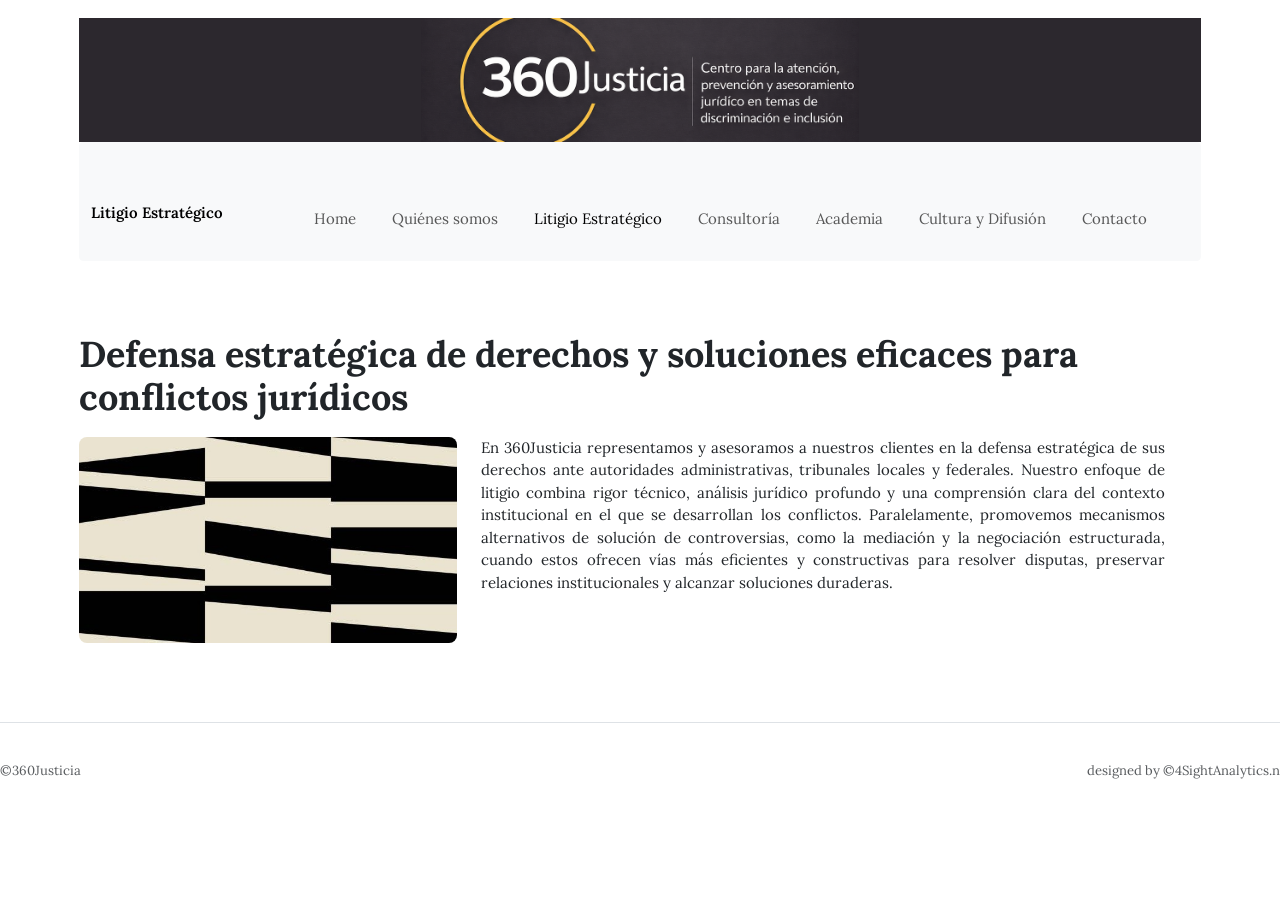
<file: services/Litigio_Estrategico.html>
<!doctype html>
<html lang="es">
  <head>
    <meta charset="utf-8" />
    <meta name="viewport" content="width=device-width, initial-scale=1" />
    <title>Litigio Estratégico - 360Justicia</title>

    <link
      href="https://cdn.jsdelivr.net/npm/bootstrap@5.3.8/dist/css/bootstrap.min.css"
      rel="stylesheet"
      integrity="sha384-sRIl4kxILFvY47J16cr9ZwB07vP4J8+LH7qKQnuqkuIAvNWLzeN8tE5YBujZqJLB"
      crossorigin="anonymous"
    />
    <link href="https://fonts.googleapis.com/css2?family=Lora&display=swap" rel="stylesheet">
    <link rel="stylesheet" href="../css/styles.css" />
  </head>

  <body>
    <div class="container">
      <!-- Top bar: brand + logo -->
      <header class="main-header d-flex justify-content-center align-items-center card-body">
        <img src="../img/360J_Header_Grafito.png" alt="Logo de 360Justicia" class="header-logo" />
      </header>
      <!-- Menu -->
      <nav
        id="topNav"
        class="navbar navbar-expand-lg bg-light  bg-light rounded mb-4 px-3"  
      >
        <a
          class="navbar-brand d-flex align-items-center gap-2"
          href="../index.html"
        >
          <span class="fw-semibold">Litigio Estratégico</span>
        </a>

        <button
          class="navbar-toggler"
          type="button"
          data-bs-toggle="collapse"
          data-bs-target="#mainNav"
          aria-controls="mainNav"
          aria-expanded="false"
          aria-label="Toggle navigation"
        >
          <span class="navbar-toggler-icon"></span>
        </button>

        <div class="collapse navbar-collapse" id="mainNav">
          <ul class="navbar-nav ms-auto">
            <li class="nav-item">
              <a class="nav-link" href="../index.html">Home</a>
            </li>
            <li class="nav-item">
              <a class="nav-link" href="../QuienesSomos/quienes_somos.html"
                >Quiénes somos</a
              >
            </li>
            <li class="nav-item">
              <a
                class="nav-link active"
                aria-current="page"
                href="../services/Litigio_Estrategico.html"
                >Litigio Estratégico</a
              >
            </li>
            <li class="nav-item">
              <a class="nav-link" href="../services/Consultoria.html"
                >Consultoría</a
              >
            </li>
            <li class="nav-item">
              <a class="nav-link" href="../services/Academia.html">Academia</a>
            </li>
            <li class="nav-item">
              <a class="nav-link" href="../services/Cultura.html"
                >Cultura y Difusión</a
              >
            </li>
            <li class="nav-item">
              <a class="nav-link" href="../QuienesSomos/contacto.html"
                >Contacto</a
              >
            </li>
          </ul>
        </div>
      </nav>

      <!-- Content -->
      <main>
        <section id="litigio" class="py-5">
          <div class="card-body">
            <div class="col-12">
                <a
                  href="../services/Litigio_Estrategico.html"
                  class="text-decoration-none text-dark"
                >
                  <div class="card-body">
                    <h1 class="card-title display-5 fw-bold">Defensa estratégica de derechos y soluciones eficaces para conflictos jurídicos</h1>
                    <!--<div class="row align-items-start g-3">
                      <div class="col-12 col-md-3">-->
                      <div class="col-12">
                        <img
                          src="../img/image03.jpeg"
                          alt="Litigio Estratégico"
                          class="service-image"
                        />
                      </div>
                      <div class="col-12">
                        <p class="card-text fs-5" style="text-align: justify;">
                          En 360Justicia representamos y asesoramos a nuestros clientes en la defensa estratégica de sus derechos ante autoridades administrativas, tribunales locales y federales. Nuestro enfoque de litigio combina rigor técnico, análisis jurídico profundo y una comprensión clara del contexto institucional en el que se desarrollan los conflictos.
                          Paralelamente, promovemos mecanismos alternativos de solución de controversias, como la mediación y la negociación estructurada, cuando estos ofrecen vías más eficientes y constructivas para resolver disputas, preservar relaciones institucionales y alcanzar soluciones duraderas.
                        </p>
                      </div>
                    </div>
              </div>
            </div>
          </div>
        </section>
      </main>

      <footer class="py-4 border-top d-flex align-items-center text-muted">
        <div class="col-6 text-start">
          <small>©360Justicia</small>
        </div>
        <div class="col-6 text-end">
          <small>designed by ©4SightAnalytics.net</small>
        </div>
      </footer>

    </div>

    <script
      src="https://cdn.jsdelivr.net/npm/bootstrap@5.3.8/dist/js/bootstrap.bundle.min.js"
      integrity="sha384-FKyoEForCGlyvwx9Hj09JcYn3nv7wiPVlz7YYwJrWVcXK/BmnVDxM+D2scQbITxI"
      crossorigin="anonymous"
    ></script>
  </body>
</html>
</file>
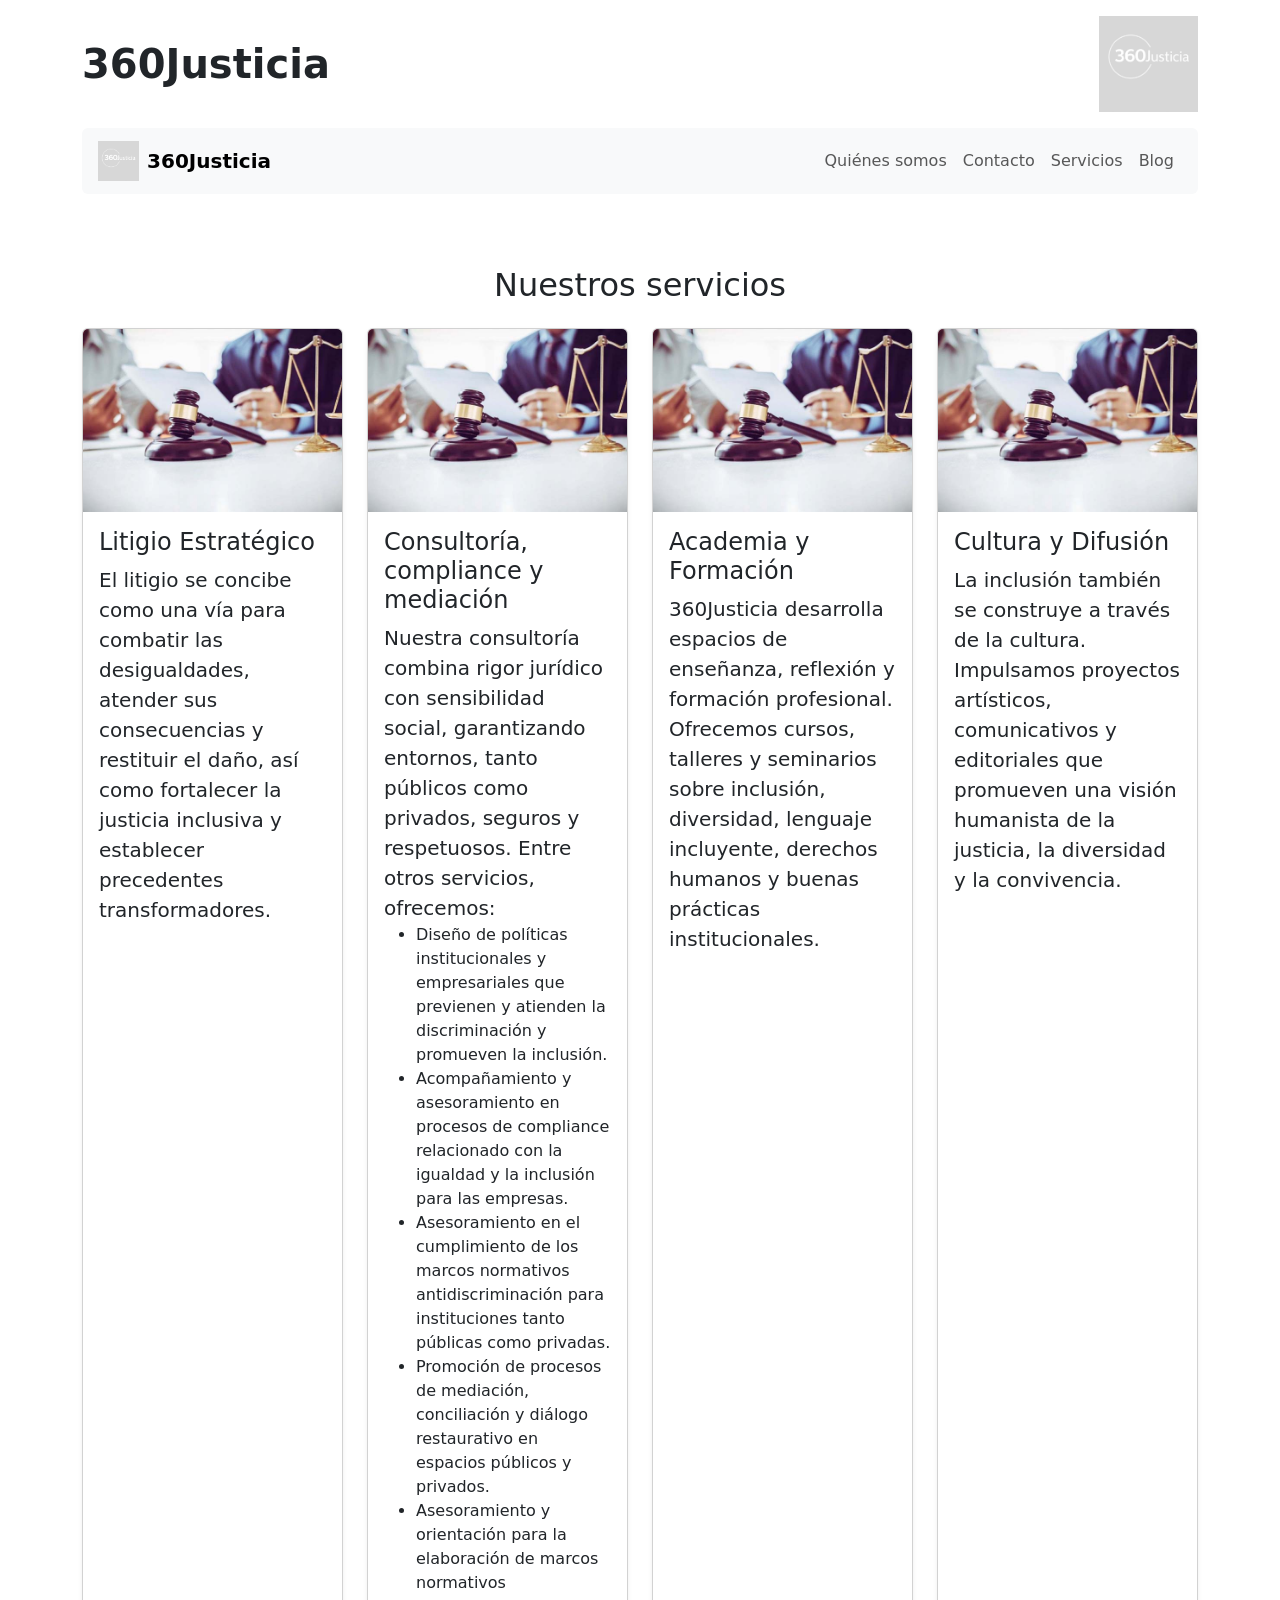
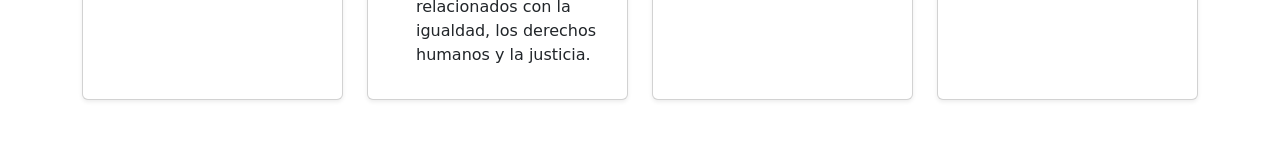
<file: services/servicios.html>
<!doctype html>
<html lang="es">
  <head>
    <meta charset="utf-8" />
    <meta name="viewport" content="width=device-width, initial-scale=1" />
    <title>Servicios - 360 Justicia</title>

    <link
      href="https://cdn.jsdelivr.net/npm/bootstrap@5.3.8/dist/css/bootstrap.min.css"
      rel="stylesheet"
      integrity="sha384-sRIl4kxILFvY47J16cr9ZwB07vP4J8+LH7qKQnuqkuIAvNWLzeN8tE5YBujZqJLB"
      crossorigin="anonymous"
    />

  </head>

  <body data-bs-spy="scroll" data-bs-target="#topNav" data-bs-offset="100" tabindex="0">
    <div class="container">
      <!-- Top bar: brand + logo -->
      <header class="d-flex justify-content-between align-items-center py-3">
        <a
          class="navbar-brand fs-1 fw-semibold text-decoration-none"
          href="index.html"
          >360Justicia</a
        >
        <img
          src="https://thmrudolf.github.io/360justicia/img/logo_clarito.jpeg"
          alt="Logo de 360Justicia"
          style="height: 96px; width: auto"
        />
      </header>

      <!-- Menu -->
<nav id="topNav" class="navbar navbar-expand-lg navbar-light bg-light rounded mb-4 px-3">
  <a class="navbar-brand d-flex align-items-center gap-2" href="../index.html">
    <img 
    src="https://thmrudolf.github.io/360justicia/img/logo_clarito.jpeg" 
    alt="Logo" 
    style="height:40px; width:auto;">
    <span class="fw-semibold">360Justicia</span>
  </a>

  <button class="navbar-toggler" type="button"
          data-bs-toggle="collapse" data-bs-target="#mainNav"
          aria-controls="mainNav" aria-expanded="false" aria-label="Toggle navigation">
    <span class="navbar-toggler-icon"></span>
  </button>

  <div class="collapse navbar-collapse" id="mainNav">
    <ul class="navbar-nav ms-auto">
              <li class="nav-item">
                <a class="nav-link" href="../index.html#quienes-somos"
                  >Quiénes somos</a
                >
              </li>

              <li class="nav-item">
                <a class="nav-link" href="../index.html#contacto">Contacto</a>
              </li>

              <li class="nav-item active">
                <a class="nav-link" href="servicios.html">Servicios</a>
              </li>

              <li class="nav-item">
                <a class="nav-link" href="blog.html">Blog</a>
              </li>
            </ul>
          </div>
        </div>
      </nav>

<!-- Content -->
<main>
  <section id="quienes-somos" class="py-5">
    <div class="container">
      <h2 class="text-center mb-4">Nuestros servicios</h2>

      <div class="row row-cols-1 row-cols-md-2 row-cols-lg-4 g-4">
        <!-- Card 1 -->
        <div class="col">
          <div class="card h-100 shadow-sm">
            <a href="services.html#servicio-1" class="text-decoration-none text-dark">
              <img
                src="https://thmrudolf.github.io/360justicia/img/place_holder.jpeg"
                class="card-img-top"
                alt="Litigio Estratégico"
              />
              <div class="card-body">
                <h3 class="card-title fs-4 mb-2">	Litigio	Estratégico	</h3>
                <p class="card-text fs-5 mb-0">
                  El	litigio	se	concibe	como	una	vía	para	combatir	las	desigualdades,	atender	sus	consecuencias	
y	restituir	el	daño,	así	como	fortalecer	la	justicia	inclusiva	y	establecer	precedentes	
transformadores.	
                </p>
              </div>
            </a>
          </div>
        </div>

        <!-- Card 2 -->
        <div class="col">
          <div class="card h-100 shadow-sm">
            <a href="services.html#servicio-2" class="text-decoration-none text-dark">
              <img
                src="https://thmrudolf.github.io/360justicia/img/place_holder.jpeg"
                class="card-img-top"
                alt="Consultoría,	compliance	y	mediación"
              />
              <div class="card-body">
                <h3 class="card-title fs-4 mb-2">Consultoría,	compliance	y	mediación</h3>
                <p class="card-text fs-5 mb-0">
Nuestra	consultoría	combina	rigor	jurídico	con	sensibilidad	social,	garantizando	entornos,	
tanto	públicos	como	privados,	seguros	y	respetuosos.	Entre	otros	servicios,	ofrecemos:	
<ul>
  <li>
    Diseño	de	políticas	institucionales	y	empresariales	que	previenen	y	atienden	la	
discriminación	y	promueven	la	inclusión.
</li>	
<li>
  Acompañamiento	y	asesoramiento	en	procesos	de	compliance	relacionado	con	
la	igualdad	y	la	inclusión	para	las	empresas.
</li>	
	
<li> 
  Asesoramiento	en	el	cumplimiento	de	los	marcos	normativos	antidiscriminación	
para	instituciones	tanto	públicas	como	privadas.
</li>		
<li>
  Promoción	de	procesos	de	mediación,	conciliación	y	diálogo	restaurativo	en	
espacios	públicos	y	privados.
</li>		
<li>
  Asesoramiento	y	orientación	para	la	elaboración	de	marcos	normativos	
relacionados	con	la	igualdad,	los	derechos	humanos	y	la	justicia.
</li>
</ul>
		                </p>
              </div>
            </a>
          </div>
        </div>

        <!-- Card 3 -->
        <div class="col">
          <div class="card h-100 shadow-sm">
            <a href="services.html#servicio-3" class="text-decoration-none text-dark">
              <img
                src="https://thmrudolf.github.io/360justicia/img/place_holder.jpeg"
                class="card-img-top"
                alt="Academia	y	Formación"
              />
              <div class="card-body">
                <h3 class="card-title fs-4 mb-2">Academia	y	Formación</h3>
                <p class="card-text fs-5 mb-0">
                  360Justicia	desarrolla	espacios	de	enseñanza,	reflexión	y	formación	profesional.	Ofrecemos	
cursos,	talleres	y	seminarios	sobre	inclusión,	diversidad,	lenguaje	incluyente,	derechos	
humanos	y	buenas	prácticas	institucionales.	
                </p>
              </div>
            </a>
          </div>
        </div>

        <!-- Card 4 -->
        <div class="col">
          <div class="card h-100 shadow-sm">
            <a href="services.html#servicio-4" class="text-decoration-none text-dark">
              <img
                src="https://thmrudolf.github.io/360justicia/img/place_holder.jpeg"
                class="card-img-top"
                alt="Cultura	y	Difusión"
              />
              <div class="card-body">
                <h3 class="card-title fs-4 mb-2">Cultura	y	Difusión</h3>
                <p class="card-text fs-5 mb-0">
                  La	inclusión	también	se	construye	a	través	de	la	cultura.	Impulsamos	proyectos	artísticos,	
comunicativos	y	editoriales	que	promueven	una	visión	humanista	de	la	justicia,	la	diversidad	
y	la	convivencia.	
                </p>
              </div>
            </a>
          </div>
        </div>
      </div>

    </div>
  </section>
</main>
</file>
<file: css/styles.css>
.content-bock {
  width: 400px;
}

.my_img {
  width: 10cm;
  height: auto;
  border-radius: 8px;
}

.service-image {
  float: left; /* or right */
  width: 10cm; /*300px*/
  height: auto;
  border-radius: 8px;
  margin: 0 2rem 1rem 0;
}

/* Important: clear the float after the section so it doesn't bleed into the footer */
.service-content::after {
  content: "";
  display: block;
  clear: both;
}
.service-content {
  overflow: hidden;
}

.main-header {
  background-color: #2C282E;
  height: 124px;
}

.header-logo {
  height: 100%;
  width: auto;
  display: block;
}

/* Damit auch Formularelemente und Buttons die gleiche Schrift nutzen */
button,
input,
textarea,
select {
  font-family:'Lora', "Georgia", "Times New Roman", serif !important; /*"Times New Roman"*/
  font-size: 14px;
}

/* Fließtext */
p,
li,
a,
span,
div,
label {
  /* font-size: 14px; */
  text-align: justify;
  font-family: 'Lora', Georgia, "Times New Roman", serif  !important;
  font-size: 1.25rem;
  margin-right: 1rem;
  margin-bottom: 0.5rem;
  margin-top: 1.5rem;
}

/* Titel */
h1 {
  font-family: 'Lora', Georgia, "Times New Roman", serif !important;
  font-size: 24px;
  text-align: left;
  margin-right: 1rem;
  margin-bottom: 0.5rem;
  margin-top: 1.5rem;
}

h2,
h3
 {
  font-family:'Lora', Georgia, "Times New Roman", serif !important;
  font-size: 24px;
  font-weight: bold;
  text-align: left;
  margin-right: 1rem;
  margin-bottom: 0.5rem;
  margin-top: 1.5rem;

}

h4,
h5,
h6 {
  font-family: 'Lora',Georgia, "Times New Roman", serif !important;
  font-size: 20px;
  font-weight: bold;
  font-style: italic;
  text-align: left;
  margin-right: 1rem;
  margin-bottom: 0.5rem;
  margin-top: 1.5rem;

}

html, body {
  font-family: 'Lora', Georgia, "Times New Roman", serif !important;
  font-size: 12px;
  line-height: 1.5;
}

*,
*::before,
*::after {
  font-family: inherit;
}



button,
input,
textarea,
select,
.card,
.navbar,
.btn,
.form-control {
  font-family: 'Lora', Georgia, "Times New Roman", serif !important;
  font-size: 12px;
}

.carousel-img {
  width: 60%;
  height: auto;
}
.team-img {
  width: 5cm;
  height: auto;
  object-fit: cover;
  border-radius: 0.375rem; /* same as Bootstrap's .rounded */
  display: block;
  margin: 0 auto 1rem auto;
}
.bio-panel {
  width: 100%;
  padding: 1.5rem 2rem;
  margin-top: 1rem;
  background-color: #f8f9fa;
  border-left: 4px solid #212529;
  border-radius: 4px;
  text-align: justify;
}
</file>
